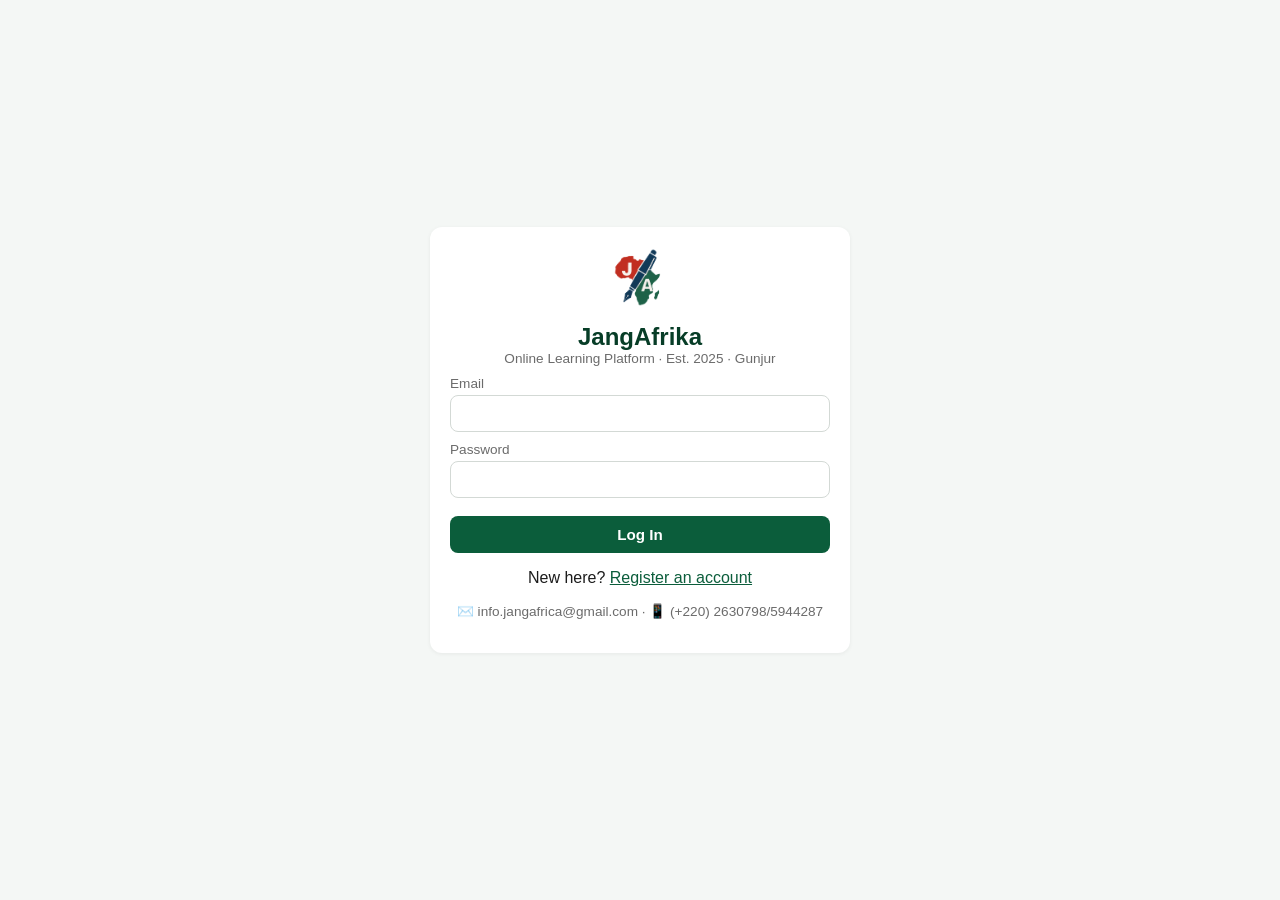
<file: index.html>
<!DOCTYPE html>
<html lang="en">
<head>
<meta charset="UTF-8">
<title>JangAfrika — Login</title>
<meta name="viewport" content="width=device-width, initial-scale=1">
<link rel="stylesheet" href="style.css">
</head>
<body>
<div class="auth-wrap">
  <div class="card auth-card">
    <div class="logo-row">
      <img src="logo.png" alt="JangAfrika logo" onerror="this.style.display='none'">
      <h2 style="margin:8px 0 0;">JangAfrika</h2>
      <div class="muted">Online Learning Platform · Est. 2025 · Gunjur</div>
    </div>

    <form id="loginForm">
      <label>Email</label>
      <input type="email" id="email" required>
      <label>Password</label>
      <input type="password" id="password" required>
      <button type="submit" style="width:100%;margin-top:18px;">Log In</button>
    </form>
    <p id="msg" class="muted"></p>
    <p style="text-align:center;margin-top:16px;">
      New here? <a href="register.html">Register an account</a>
    </p>
    <p class="muted" style="text-align:center;">
      ✉️ info.jangafrica@gmail.com · 📱 (+220) 2630798/5944287
    </p>
  </div>
</div>

<script src="config.js"></script>
<script>
guardSubmit(document.getElementById('loginForm'), async function () {
  const msg = document.getElementById('msg');
  msg.textContent = 'Logging in...';
  try {
    const data = await api('login', {
      email: document.getElementById('email').value.trim(),
      password: document.getElementById('password').value
    });
    setSession(data.token, data.user);
    const role = data.user.Role;
    const dest = { Admin: 'admin.html', Staff: 'staff.html', Student: 'student.html', Parent: 'parent.html' }[role] || 'index.html';
    window.location.href = dest;
  } catch (err) {
    msg.textContent = err.message;
    msg.style.color = '#b3261e';
  }
});
// If already logged in, skip straight to dashboard
(function () {
  const u = getUser();
  if (u && getToken()) {
    const dest = { Admin: 'admin.html', Staff: 'staff.html', Student: 'student.html', Parent: 'parent.html' }[u.Role];
    if (dest) window.location.href = dest;
  }
})();
</script>
</body>
</html>
</file>
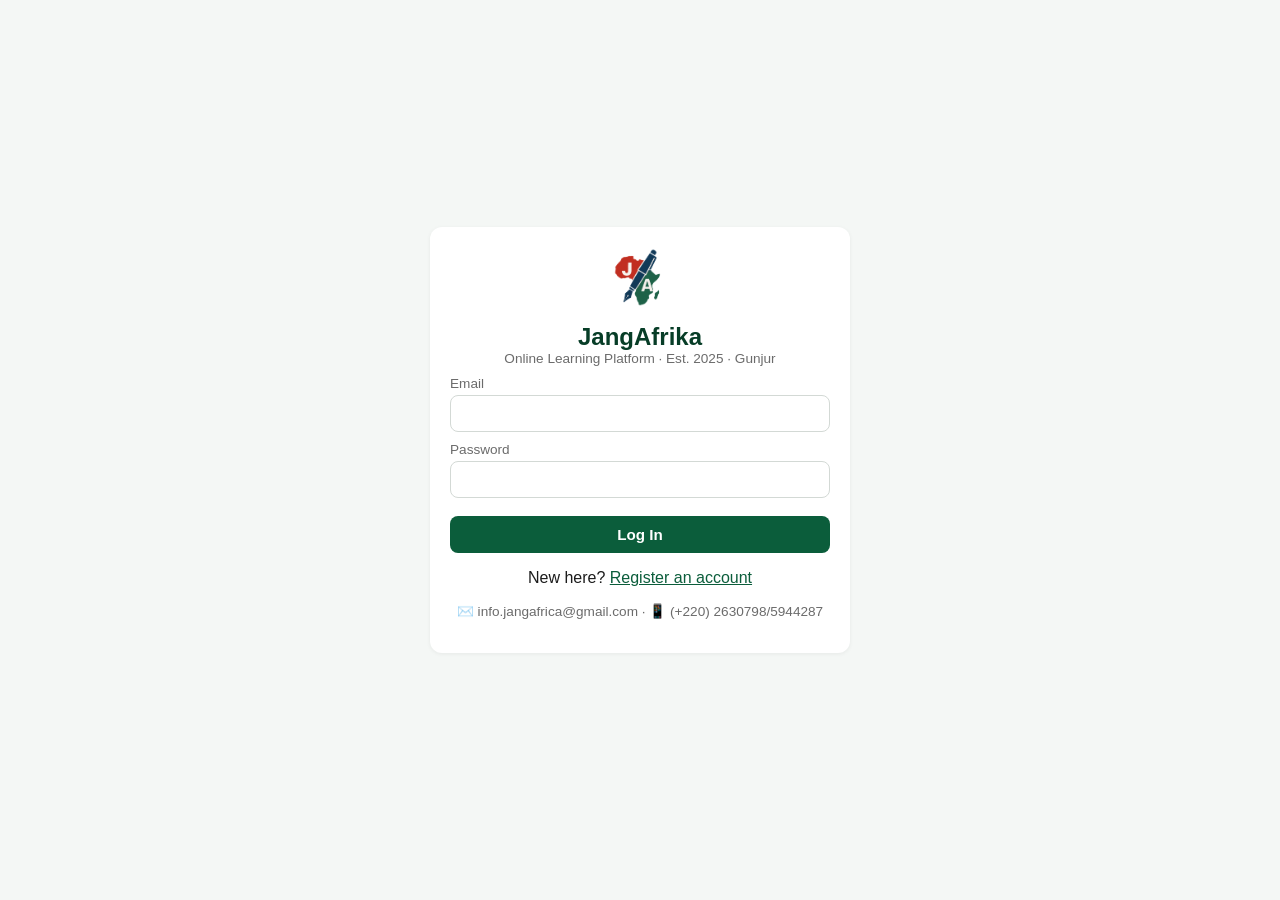
<file: admin.html>
<!DOCTYPE html>
<html lang="en">
<head>
<meta charset="UTF-8">
<title>Admin Dashboard — JangAfrika</title>
<meta name="viewport" content="width=device-width, initial-scale=1">
<link rel="stylesheet" href="style.css">
</head>
<body>
<header class="topbar">
  <button class="hamburger-btn no-print" id="hamburgerBtn" aria-label="Open menu">☰</button>
  <div class="brand">
    <img src="logo.png" onerror="this.style.display='none'">
    <div><h1>JangAfrika</h1><small>Admin Dashboard</small></div>
  </div>
  <nav>
    <span style="margin-right:16px;text-align:right;display:inline-block;">
      <strong id="whoamiName">—</strong><br><small id="whoamiRole" style="opacity:.85;">—</small>
    </span>
    <a href="profile.html">My Profile</a>
    <a href="#" onclick="logout()">Log out</a>
  </nav>
</header>

<div class="container">
  <div class="sidebar-backdrop" id="sidebarBackdrop"></div>
  <div class="dash-layout">
  <div class="tabs no-print">
    <button data-tab="approvals" class="active">Approvals</button>
    <button data-tab="users">Users</button>
    <button data-tab="subjects">Subjects &amp; Teachers</button>
    <button data-tab="marks">Assessment Marks</button>
    <button data-tab="payments">Payments</button>
    <button data-tab="attendance">Attendance</button>
    <button data-tab="templates">Templates</button>
    <button data-tab="pastquestions">Topic Tests</button>
    <button data-tab="curriculum">Curriculum &amp; QA</button>
    <button data-tab="settings">Settings</button>
  </div>

  <div class="dash-content">

  <!-- APPROVALS -->
  <div id="tab-approvals" class="tabpane">
    <div class="card">
      <h2>Pending registrations</h2>
      <table>
        <thead><tr><th>Name</th><th>Requested role</th><th>Email</th><th>Submitted</th><th>Actions</th></tr></thead>
        <tbody id="pendingBody"><tr><td colspan="5" class="muted">Loading…</td></tr></tbody>
      </table>
    </div>
  </div>

  <!-- USERS -->
  <div id="tab-users" class="tabpane hidden">
    <div class="card">
      <h2>All users</h2>
      <table>
        <thead><tr><th>Name</th><th>Role</th><th>Email</th><th>Status</th><th>Payment</th><th>Actions</th></tr></thead>
        <tbody id="usersBody"><tr><td colspan="6" class="muted">Loading…</td></tr></tbody>
      </table>
    </div>
  </div>

  <!-- SUBJECTS -->
  <div id="tab-subjects" class="tabpane hidden">
    <div class="card">
      <h2>Add subject</h2>
      <form id="subjectForm" class="grid cols-2">
        <div><label>Subject name</label><input type="text" id="subjName" required></div>
        <div style="align-self:end;"><button type="submit">Add subject</button></div>
      </form>
    </div>
    <div class="card">
      <h2>Subjects</h2>
      <table>
        <thead><tr><th>Subject</th><th>Teachers</th><th>Status</th><th>Actions</th></tr></thead>
        <tbody id="subjectsBody"><tr><td colspan="4" class="muted">Loading…</td></tr></tbody>
      </table>
    </div>
    <div class="card">
      <h2>Add topic to a subject</h2>
      <form id="topicForm" class="grid cols-3">
        <div><label>Subject</label><select id="topicSubject"></select></div>
        <div><label>Topic name</label><input type="text" id="topicName" required></div>
        <div style="align-self:end;"><button type="submit">Add topic</button></div>
      </form>
    </div>
  </div>

  <!-- MARKS -->
  <div id="tab-marks" class="tabpane hidden">
    <div class="card">
      <h2>Upload assessment marks</h2>
      <p class="muted">Assignments average is calculated automatically from graded submissions for the subject &amp; term. Enter Test and Exam as percentages (0–100) — overall score is the average of the three.</p>
      <form id="marksForm" class="grid cols-3">
        <div><label>Student</label><select id="markStudent"></select></div>
        <div><label>Subject</label><select id="markSubject"></select></div>
        <div><label>Term</label><input type="text" id="markTerm" placeholder="Term 1" required></div>
        <div><label>Test (%)</label><input type="number" id="markTest" min="0" max="100"></div>
        <div><label>Exam (%)</label><input type="number" id="markExam" min="0" max="100"></div>
        <div style="align-self:end;"><button type="submit">Upload marks</button></div>
      </form>
    </div>
    <div class="card">
      <h2>Uploaded marks</h2>
      <table>
        <thead><tr><th>Student</th><th>Subject</th><th>Term</th><th>Assignments</th><th>Test</th><th>Exam</th><th>Score</th><th>Grade</th></tr></thead>
        <tbody id="marksBody"><tr><td colspan="8" class="muted">Loading…</td></tr></tbody>
      </table>
    </div>
  </div>

  <!-- PAYMENTS -->
  <div id="tab-payments" class="tabpane hidden">
    <div class="card">
      <h2>Record a payment</h2>
      <form id="paymentForm" class="grid cols-3">
        <div><label>Student</label><select id="paySt"></select></div>
        <div><label>Amount (GMD)</label><input type="number" id="payAmount" required></div>
        <div><label>Term</label><input type="text" id="payTerm"></div>
        <div><label>Method</label><input type="text" id="payMethod" placeholder="Cash / Bank / Mobile Money"></div>
        <div><label>Reference</label><input type="text" id="payRef"></div>
        <div style="align-self:end;"><button type="submit">Record payment</button></div>
      </form>
    </div>
    <div class="card">
      <h2>Payment history</h2>
      <table>
        <thead><tr><th>Student</th><th>Amount</th><th>Term</th><th>Date</th><th>Status</th><th>Tier after this payment</th><th>Actions</th></tr></thead>
        <tbody id="paymentsBody"><tr><td colspan="7" class="muted">Loading…</td></tr></tbody>
      </table>
    </div>
  </div>

  <!-- ATTENDANCE -->
  <div id="tab-attendance" class="tabpane hidden">
    <div class="card">
      <h2>Attendance records</h2>
      <div class="grid cols-2">
        <div><label>Filter by subject</label><select id="attFilterSubject"><option value="">All subjects</option></select></div>
        <div><label>Filter by student</label><select id="attFilterStudent"><option value="">All students</option></select></div>
      </div>
      <table>
        <thead><tr><th>Date</th><th>Student</th><th>Subject</th><th>Status</th><th>Comment / reason</th><th>Marked by</th></tr></thead>
        <tbody id="attendanceBody"><tr><td colspan="6" class="muted">Loading…</td></tr></tbody>
      </table>
    </div>
  </div>

  <!-- TEMPLATES -->
  <div id="tab-templates" class="tabpane hidden">
    <div class="card">
      <h2>Create a subject-specific template</h2>
      <p class="muted">Upload a CSV or Word (.doc/.docx) file — teachers will see and download it from their dashboard for that subject.</p>
      <form id="templateForm" class="grid cols-2">
        <div><label>Type</label>
          <select id="tplType"><option value="Syllabus">Syllabus</option><option value="LessonPlan">Lesson Report</option></select>
        </div>
        <div><label>Subject</label><select id="tplSubject"></select></div>
        <div><label>Title</label><input type="text" id="tplTitle" required></div>
        <div><label>File (.csv, .doc, .docx)</label><input type="file" id="tplFile" accept=".csv,.doc,.docx" required></div>
        <div><button type="submit">Create template</button></div>
      </form>
    </div>
    <div class="card">
      <h2>Existing templates</h2>
      <table>
        <thead><tr><th>Type</th><th>Subject</th><th>Title</th><th>File</th><th>Uploaded</th><th></th></tr></thead>
        <tbody id="templatesBody"><tr><td colspan="6" class="muted">Loading…</td></tr></tbody>
      </table>
    </div>
    <div class="card">
      <h2>Generic starter templates</h2>
      <p class="muted">Blank fill-in-the-blank starting points, editable in Excel/Word, in case you'd rather build a subject template quickly from these.</p>
      <a class="btn secondary" href="syllabus-template.html" target="_blank">Open Syllabus starter</a>
      <a class="btn secondary" href="lesson-plan-template.html" target="_blank">Open Lesson Report starter</a>
    </div>
  </div>

  <!-- PAST QUESTIONS -->
  <div id="tab-pastquestions" class="tabpane hidden">
    <div class="card">
      <h2>Topic tests</h2>
      <p class="muted">Teachers submit topic tests from their own dashboard (Curriculum &amp; QA → "Submit topic test" on any topic). This tab is for oversight — view what's been submitted and how students are doing, not for uploading.</p>
      <table>
        <thead><tr><th>Subject</th><th>Topic</th><th>Type</th><th>Title</th><th>Parse notes</th><th></th></tr></thead>
        <tbody id="pastPapersBody"><tr><td colspan="6" class="muted">Loading…</td></tr></tbody>
      </table>
    </div>
    <div class="card">
      <h2>Student performance on assigned topic tests</h2>
      <p class="muted">Every topic test a teacher has assigned to a student, with their latest score and a plain recommendation.</p>
      <label>Filter by subject</label><select id="ppOverviewSubject"><option value="">All subjects</option></select>
      <table>
        <thead><tr><th>Student</th><th>Class teacher</th><th>Subject</th><th>Test</th><th>Assigned</th><th>Score</th><th>Recommendation</th></tr></thead>
        <tbody id="ppOverviewBody"><tr><td colspan="7" class="muted">Loading…</td></tr></tbody>
      </table>
    </div>
  </div>

  <!-- CURRICULUM & QUALITY ASSURANCE -->
  <div id="tab-curriculum" class="tabpane hidden">
    <div class="card">
      <h2>Curriculum progress overview</h2>
      <label>Filter by subject</label><select id="curFilterSubject"><option value="">All subjects</option></select>
      <table>
        <thead><tr><th>Subject</th><th>Topic</th><th>Status</th><th>Started by</th><th>Date started</th><th>Sub-topics</th><th>Date completed</th></tr></thead>
        <tbody id="curOverviewBody"><tr><td colspan="7" class="muted">Loading…</td></tr></tbody>
      </table>
    </div>
    <div class="card">
      <h2>Lesson plan review queue</h2>
      <label>Filter</label>
      <select id="lpReviewFilter">
        <option value="Pending">Pending</option>
        <option value="Approved">Approved</option>
        <option value="Rejected">Rejected</option>
        <option value="">All</option>
      </select>
      <table>
        <thead><tr><th>Title</th><th>Subject</th><th>Sub-topic</th><th>Teacher</th><th>Submitted</th><th>File</th><th>Status</th><th>Actions</th></tr></thead>
        <tbody id="lpReviewBody"><tr><td colspan="8" class="muted">Loading…</td></tr></tbody>
      </table>
    </div>
    <div class="card">
      <h2>Lesson report review queue</h2>
      <p class="muted">A sub-topic can't be marked Complete without an approved-or-pending report here — this is the one that actually enforces the Curriculum &amp; QA requirement.</p>
      <label>Filter</label>
      <select id="lrReviewFilter">
        <option value="Pending">Pending</option>
        <option value="Approved">Approved</option>
        <option value="Rejected">Rejected</option>
        <option value="">All</option>
      </select>
      <table>
        <thead><tr><th>Title</th><th>Topic</th><th>Sub-topic</th><th>Teacher</th><th>Submitted</th><th>File</th><th>Status</th><th>Actions</th></tr></thead>
        <tbody id="lrReviewBody"><tr><td colspan="8" class="muted">Loading…</td></tr></tbody>
      </table>
    </div>
  </div>

  <!-- SETTINGS -->
  <div id="tab-settings" class="tabpane hidden">
    <div class="card">
      <h2>Tuition fee</h2>
      <p class="muted">Sets the term fee every student's payment percentage is measured against. Payment tiers:
        <strong>Unpaid</strong> (&lt;50%) — no registration, no marks.
        <strong>Partial</strong> (≥50%) — can register subjects/topics, marks still locked.
        <strong>Paid</strong> (100%) — full access.</p>
      <form id="feeForm" class="grid cols-2">
        <div><label>Tuition fee amount (GMD)</label><input type="number" id="feeAmount" min="0"></div>
        <div style="align-self:end;"><button type="submit">Save fee amount</button></div>
      </form>
    </div>
    <div class="card">
      <h2>AI Study Helper (Gemini API key)</h2>
      <p class="muted">Get a free key from <a href="https://aistudio.google.com/app/apikey" target="_blank">Google AI Studio</a>.</p>
      <form id="geminiForm" class="grid cols-2">
        <div><label>Gemini API key</label><input type="text" id="geminiKey"></div>
        <div style="align-self:end;"><button type="submit">Save key</button></div>
      </form>
    </div>
    <div class="card">
      <h2>Repair broken profile photo links</h2>
      <p class="muted">Accounts that uploaded a photo before a fix to how Drive links work may show a broken image icon instead of their photo. This rewrites those links to the working format — it does not require anyone to re-upload anything, and is safe to run any time.</p>
      <button id="repairPhotosBtn" class="secondary">Repair profile photo links</button>
    </div>
  </div>
  </div>
  </div>
</div>

<footer class="sitefooter">
  JangAfrika · Est. 2025, Gunjur · info.jangafrica@gmail.com · (+220) 2630798/5944287<br>
  Powered by JangAfrika
</footer>

<script src="config.js"></script>
<script src="admin.js"></script>
</body>
</html>
</file>
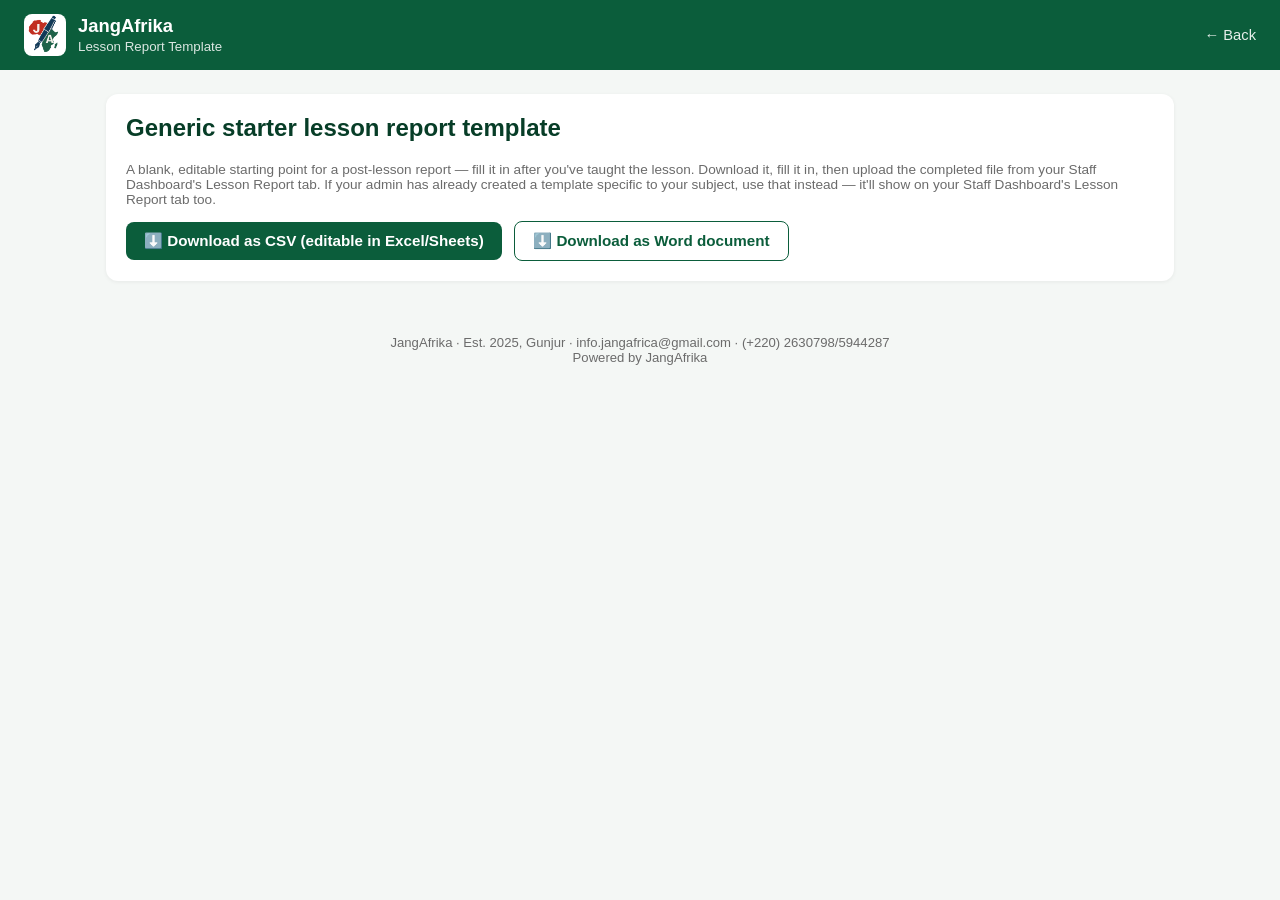
<file: lesson-plan-template.html>
<!DOCTYPE html>
<html lang="en">
<head>
<meta charset="UTF-8">
<title>Lesson Report Template — JangAfrika</title>
<meta name="viewport" content="width=device-width, initial-scale=1">
<link rel="stylesheet" href="style.css">
</head>
<body>
<header class="topbar">
  <div class="brand">
    <img src="logo.png" onerror="this.style.display='none'">
    <div><h1>JangAfrika</h1><small>Lesson Report Template</small></div>
  </div>
  <nav class="no-print"><a href="javascript:history.back()">← Back</a></nav>
</header>

<div class="container">
  <div class="card">
    <h2>Generic starter lesson report template</h2>
    <p class="muted">A blank, editable starting point for a post-lesson report — fill it in after you've taught the lesson. Download it, fill it in, then upload the completed file from your Staff Dashboard's Lesson Report tab. If your admin has already created a template specific to your subject, use that instead — it'll show on your Staff Dashboard's Lesson Report tab too.</p>
    <button id="downloadCsvBtn">⬇️ Download as CSV (editable in Excel/Sheets)</button>
    <button id="downloadDocBtn" class="secondary" style="margin-left:8px;">⬇️ Download as Word document</button>
  </div>
</div>

<footer class="sitefooter">
  JangAfrika · Est. 2025, Gunjur · info.jangafrica@gmail.com · (+220) 2630798/5944287<br>
  Powered by JangAfrika
</footer>

<script src="config.js"></script>
<script>
const fields = [
  ['Teacher', ''], ['Subject', ''], ['Topic', ''], ['Sub-topic', ''], ['Date taught', ''], ['Class / Level', ''],
  ['What was taught', ''], ['Resources used', ''],
  ['Feedback — how the lesson went', ''], ['Challenges encountered', ''],
  ['Student understanding / assessment observed', ''], ['Next steps / follow-up needed', '']
];

document.getElementById('downloadCsvBtn').addEventListener('click', function () {
  downloadCSV('JangAfrika_LessonPlan_Template.csv', [['Field', 'Your Content']].concat(fields));
});

document.getElementById('downloadDocBtn').addEventListener('click', function () {
  let rowsHtml = fields.map(function (f) {
    return '<tr><td style="border:1px solid #ccc;padding:6px;font-weight:bold;width:220px;">' + f[0] + '</td>' +
      '<td style="border:1px solid #ccc;padding:6px;">&nbsp;</td></tr>';
  }).join('');
  const html = '<h2>JangAfrika — Lesson Report Template</h2>' +
    '<table style="border-collapse:collapse;width:100%;">' + rowsHtml + '</table>';
  downloadWordDoc('JangAfrika_LessonReport_Template.doc', 'JangAfrika Lesson Report Template', html);
});
</script>
</body>
</html>
</file>
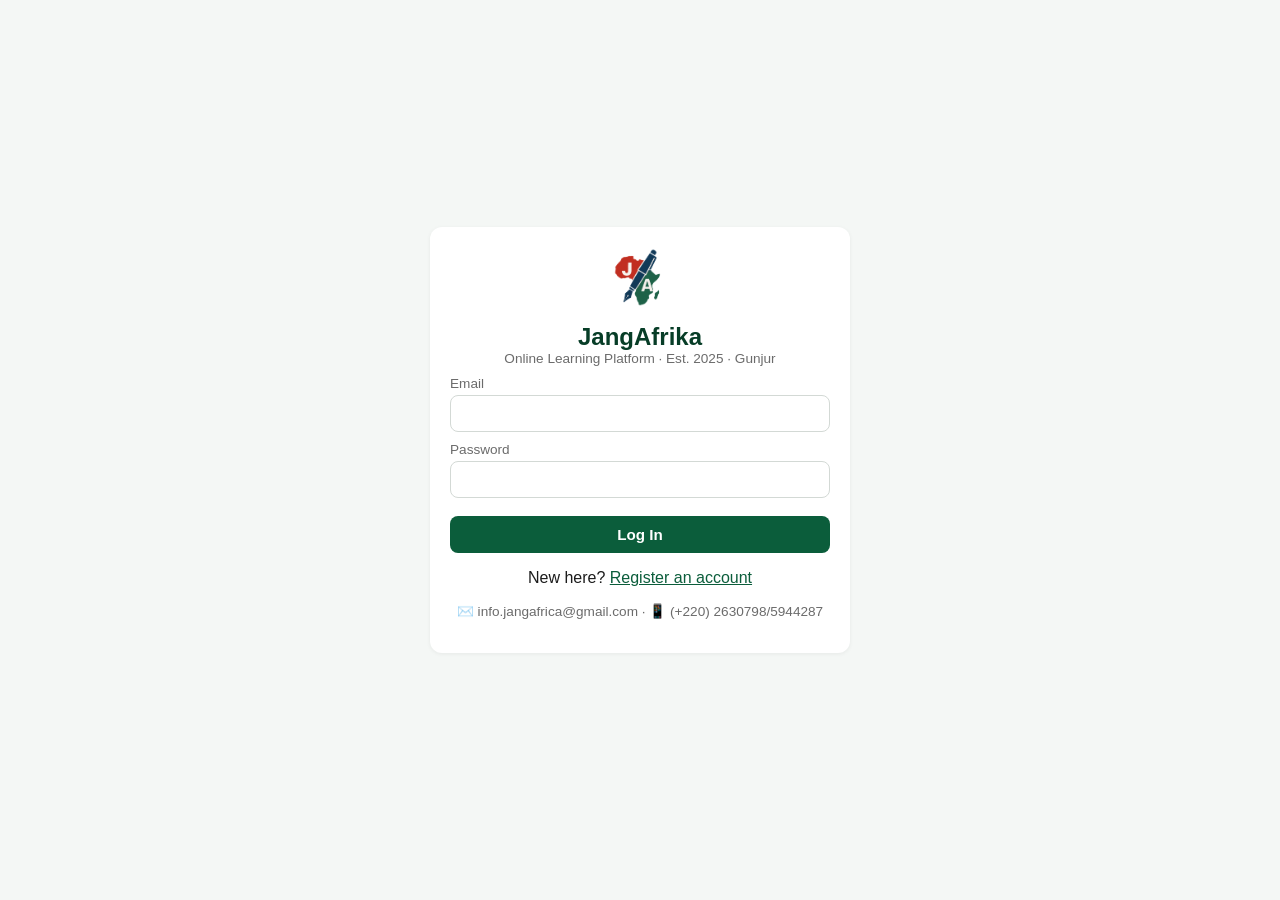
<file: parent.html>
<!DOCTYPE html>
<html lang="en">
<head>
<meta charset="UTF-8">
<title>Parent Dashboard — JangAfrika</title>
<meta name="viewport" content="width=device-width, initial-scale=1">
<link rel="stylesheet" href="style.css">
</head>
<body>
<header class="topbar">
  <div class="brand">
    <img src="logo.png" onerror="this.style.display='none'">
    <div><h1>JangAfrika</h1><small>Parent Dashboard</small></div>
  </div>
  <nav>
    <span style="margin-right:16px;text-align:right;display:inline-block;">
      <strong id="whoamiName">—</strong><br><small id="whoamiRole" style="opacity:.85;">—</small>
    </span>
    <a href="profile.html">My Profile</a>
    <a href="#" onclick="logout()">Log out</a>
  </nav>
</header>

<div class="container">
  <div class="card">
    <h2>Your child</h2>
    <label>Select child</label>
    <select id="childSelect"></select>
  </div>

  <div id="childData" class="hidden">
    <div class="card" style="display:flex;gap:20px;align-items:center;flex-wrap:wrap;">
      <img id="childPhoto" class="profile-photo" src="">
      <div>
        <h2 id="childName" style="margin:0;">—</h2>
        <div class="muted">ID: <span id="childId"></span></div>
        <span class="badge" id="childPayBadge"></span>
        <div id="childBalanceInfo" class="muted" style="margin-top:6px;"></div>
      </div>
      <button class="accent no-print" onclick="window.print()" style="margin-left:auto;">🖨️ Print report</button>
    </div>

    <div class="card">
      <h3>Assessment marks</h3>
      <table>
        <thead><tr><th>Subject</th><th>Term</th><th>Assignments</th><th>Test</th><th>Exam</th><th>Score</th><th>Grade</th></tr></thead>
        <tbody id="marksBody"></tbody>
      </table>
    </div>

    <div class="card">
      <h3>Topic mastery results</h3>
      <table>
        <thead><tr><th>Score</th><th>%</th><th>Result</th><th>Recommendation</th><th>Date</th></tr></thead>
        <tbody id="taskResultsBody"></tbody>
      </table>
    </div>

    <div class="card">
      <h3>Registered subjects</h3>
      <table>
        <thead><tr><th>Subject</th><th>Registered</th><th>Status</th></tr></thead>
        <tbody id="subjectsBody"></tbody>
      </table>
    </div>

    <div class="card">
      <h3>Registered topics</h3>
      <table>
        <thead><tr><th>Subject</th><th>Topic</th><th>Registered</th><th>Status</th></tr></thead>
        <tbody id="topicsBody"></tbody>
      </table>
    </div>

    <div class="card">
      <h3>Attendance</h3>
      <table>
        <thead><tr><th>Date</th><th>Subject</th><th>Status</th><th>Comment / reason</th></tr></thead>
        <tbody id="attendanceBody"></tbody>
      </table>
    </div>

    <div class="card">
      <h3>Payment history</h3>
      <table>
        <thead><tr><th>Amount</th><th>Term</th><th>Date</th><th>Status</th></tr></thead>
        <tbody id="paymentsBody"></tbody>
      </table>
    </div>
  </div>
</div>

<footer class="sitefooter">
  JangAfrika · Est. 2025, Gunjur · info.jangafrica@gmail.com · (+220) 2630798/5944287<br>
  Powered by JangAfrika
</footer>

<script src="config.js"></script>
<script src="parent.js"></script>
</body>
</html>
</file>
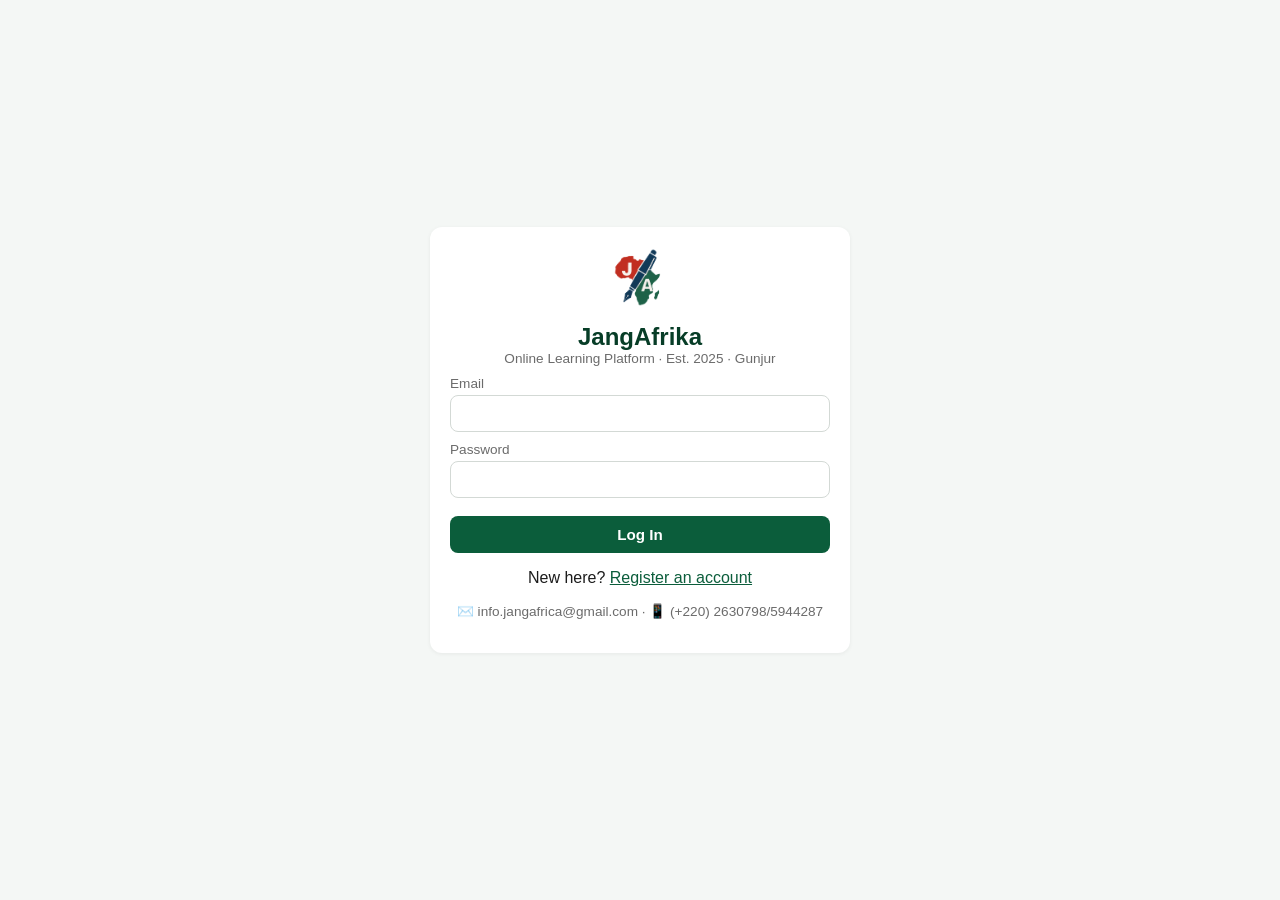
<file: past-questions.html>
<!DOCTYPE html>
<html lang="en">
<head>
<meta charset="UTF-8">
<title>Past Questions — JangAfrika</title>
<meta name="viewport" content="width=device-width, initial-scale=1">
<link rel="stylesheet" href="style.css">
</head>
<body>
<header class="topbar">
  <div class="brand">
    <img src="logo.png" onerror="this.style.display='none'">
    <div><h1>JangAfrika</h1><small>Past Questions</small></div>
  </div>
  <nav>
    <span style="margin-right:16px;text-align:right;display:inline-block;">
      <strong id="whoamiName">—</strong><br><small id="whoamiRole" style="opacity:.85;">—</small>
    </span>
    <a href="#" id="backLink">← Back to dashboard</a>
    <a href="#" onclick="logout()">Log out</a>
  </nav>
</header>

<div class="container">
  <!-- STEP 1: subjects -->
  <div class="card" id="stepSubjects">
    <h2>1. Choose a subject</h2>
    <div id="subjectButtons" class="grid cols-3"></div>
  </div>

  <!-- STEP 2: years -->
  <div class="card hidden" id="stepYears">
    <h2>2. Choose a year — <span id="chosenSubjectName"></span></h2>
    <div id="yearButtons" class="grid cols-3"></div>
    <button class="secondary" id="backToSubjects" style="margin-top:12px;">← Back to subjects</button>
  </div>

  <!-- STEP 3: objective / theory -->
  <div class="card hidden" id="stepPapers">
    <h2>3. <span id="chosenYearLabel"></span></h2>
    <div id="papersList" class="grid cols-2"></div>
    <button class="secondary" id="backToYears" style="margin-top:12px;">← Back to years</button>
  </div>

  <!-- STEP 4a: objective quiz -->
  <div class="card hidden" id="stepObjective">
    <h2 id="objectiveTitle"></h2>
    <div id="attemptSummary" class="muted" style="margin-bottom:10px;"></div>
    <div id="objectiveQuestions"></div>
    <button id="submitObjectiveBtn">Submit answers</button>
    <button class="secondary" id="downloadObjectiveBtn" style="margin-left:8px;">⬇️ Download paper as PDF</button>
    <button class="secondary" id="backToPapersFromObjective" style="margin-left:8px;">← Back</button>
  </div>

  <!-- STEP 4b: theory (PDF only) -->
  <div class="card hidden" id="stepTheory">
    <h2 id="theoryTitle"></h2>
    <p class="muted">This is a Theory paper — download the question paper as a watermarked PDF.</p>
    <button id="downloadTheoryBtn">⬇️ Download PDF</button>
    <button class="secondary" id="backToPapersFromTheory" style="margin-left:8px;">← Back</button>
  </div>
</div>

<footer class="sitefooter">
  JangAfrika · Est. 2025, Gunjur · info.jangafrica@gmail.com · (+220) 2630798/5944287<br>
  Powered by JangAfrika
</footer>

<script src="config.js"></script>
<script src="past-questions.js"></script>
</body>
</html>
</file>
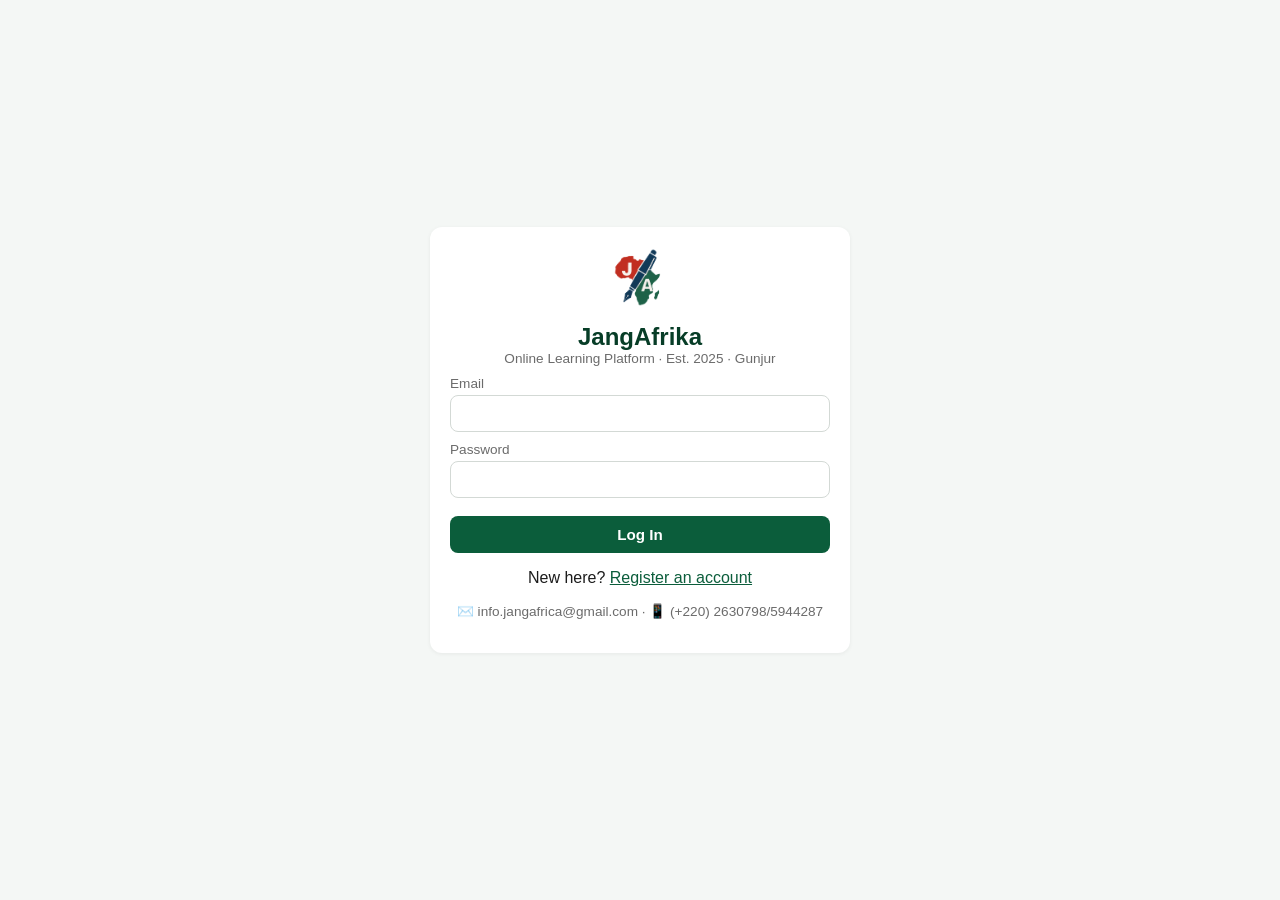
<file: profile.html>
<!DOCTYPE html>
<html lang="en">
<head>
<meta charset="UTF-8">
<title>My Profile — JangAfrika</title>
<meta name="viewport" content="width=device-width, initial-scale=1">
<link rel="stylesheet" href="style.css">
</head>
<body>
<header class="topbar">
  <div class="brand">
    <img src="logo.png" onerror="this.style.display='none'">
    <div><h1>JangAfrika</h1><small>My Profile</small></div>
  </div>
  <nav class="no-print">
    <a href="#" id="backLink">← Back to dashboard</a>
    <a href="#" onclick="logout()">Log out</a>
  </nav>
</header>

<div class="container">
  <div class="card">
    <div style="display:flex;gap:24px;flex-wrap:wrap;align-items:center;">
      <div style="text-align:center;">
        <img id="photo" class="profile-photo" src="" alt="Profile photo">
        <div class="no-print" style="margin-top:8px;">
          <input type="file" id="photoInput" accept="image/*" style="display:none;">
          <button class="secondary" type="button" onclick="document.getElementById('photoInput').click()">Change Photo</button>
        </div>
      </div>
      <div style="flex:1;min-width:220px;">
        <h2 id="pName" style="margin:0;">—</h2>
        <div class="muted" id="pRole">—</div>
        <div class="muted">ID: <span id="pId">—</span></div>
        <div class="muted">Status: <span id="pStatus">—</span></div>
      </div>
      <div class="no-print">
        <button class="accent" onclick="window.print()">🖨️ Print Profile</button>
      </div>
    </div>
  </div>

  <div class="card">
    <h3>Details</h3>
    <form id="profileForm" class="grid cols-2">
      <div><label>Full name</label><input type="text" id="fFullName"></div>
      <div><label>Email (fixed)</label><input type="text" id="fEmail" disabled></div>
      <div><label>Phone</label><input type="tel" id="fPhone"></div>
      <div><label>Gender</label>
        <select id="fGender"><option value="">—</option><option>Male</option><option>Female</option></select>
      </div>
      <div><label>Date of birth</label><input type="date" id="fDOB"></div>
      <div><label>Address</label><input type="text" id="fAddress"></div>
      <div class="no-print"><button type="submit" style="margin-top:18px;">Save changes</button></div>
    </form>
  </div>

  <div class="card" id="paymentCard" style="display:none;">
    <h3>Payment status</h3>
    <p><span class="badge" id="payBadge">—</span></p>
  </div>

  <div class="card no-print">
    <h3>Change password</h3>
    <form id="passwordForm" class="grid cols-2">
      <div><label>Current password</label><input type="password" id="curPassword" required></div>
      <div></div>
      <div><label>New password</label><input type="password" id="newPassword" required minlength="6"></div>
      <div><label>Confirm new password</label><input type="password" id="confirmPassword" required minlength="6"></div>
      <div><button type="submit">Change password</button></div>
    </form>
    <p id="pwMsg" class="muted"></p>
  </div>
</div>

<footer class="sitefooter no-print">
  JangAfrika · Est. 2025, Gunjur · info.jangafrica@gmail.com · (+220) 2630798/5944287<br>
  Powered by JangAfrika
</footer>

<script src="config.js"></script>
<script>
const me = requirePage();
const dashByRole = { Admin: 'admin.html', Staff: 'staff.html', Student: 'student.html', Parent: 'parent.html' };
document.getElementById('backLink').href = dashByRole[me.Role] || 'index.html';

async function load() {
  const target = new URLSearchParams(location.search).get('userId') || me.UserID;
  const p = await api('getProfile', { userId: target });
  document.getElementById('photo').src = p.PhotoURL || 'https://placehold.co/110x110?text=Photo';
  document.getElementById('pName').textContent = p.FullName;
  document.getElementById('pRole').textContent = p.Role;
  document.getElementById('pId').textContent = p.UserID;
  document.getElementById('pStatus').textContent = p.Status;
  document.getElementById('fFullName').value = p.FullName || '';
  document.getElementById('fEmail').value = p.Email || '';
  document.getElementById('fPhone').value = p.Phone || '';
  document.getElementById('fGender').value = p.Gender || '';
  document.getElementById('fDOB').value = p.DOB ? String(p.DOB).slice(0, 10) : '';
  document.getElementById('fAddress').value = p.Address || '';

  if (p.Role === 'Student') {
    document.getElementById('paymentCard').style.display = 'block';
    const badge = document.getElementById('payBadge');
    const tierInfo = paymentTierBadge(p.PaymentStatus);
    badge.textContent = tierInfo.label;
    badge.className = 'badge ' + tierInfo.className;
  }
}
load();

document.getElementById('photoInput').addEventListener('change', async function () {
  const file = this.files[0];
  if (!file) return;
  this.disabled = true;
  try {
    const b64 = await fileToBase64(file);
    const p = await api('uploadProfilePhoto', { photoBase64: b64 });
    document.getElementById('photo').src = p.PhotoURL;
    toast('Photo updated');
  } catch (err) { toast(err.message, true); }
  finally { this.disabled = false; }
});

guardSubmit(document.getElementById('profileForm'), async function () {
  await api('updateProfile', {
    FullName: document.getElementById('fFullName').value,
    Phone: document.getElementById('fPhone').value,
    Gender: document.getElementById('fGender').value,
    DOB: document.getElementById('fDOB').value,
    Address: document.getElementById('fAddress').value
  });
  toast('Profile saved');
  await load();
});

guardSubmit(document.getElementById('passwordForm'), async function () {
  const msg = document.getElementById('pwMsg');
  msg.style.color = '';
  const newPw = document.getElementById('newPassword').value;
  const confirmPw = document.getElementById('confirmPassword').value;
  if (newPw !== confirmPw) {
    msg.style.color = '#b3261e';
    msg.textContent = 'New password and confirmation do not match.';
    return;
  }
  try {
    await api('changePassword', {
      currentPassword: document.getElementById('curPassword').value,
      newPassword: newPw
    });
    msg.style.color = '#0b5d3b';
    msg.textContent = 'Password changed successfully.';
    document.getElementById('passwordForm').reset();
    toast('Password changed');
  } catch (err) {
    msg.style.color = '#b3261e';
    msg.textContent = err.message;
  }
});
</script>
</body>
</html>
</file>
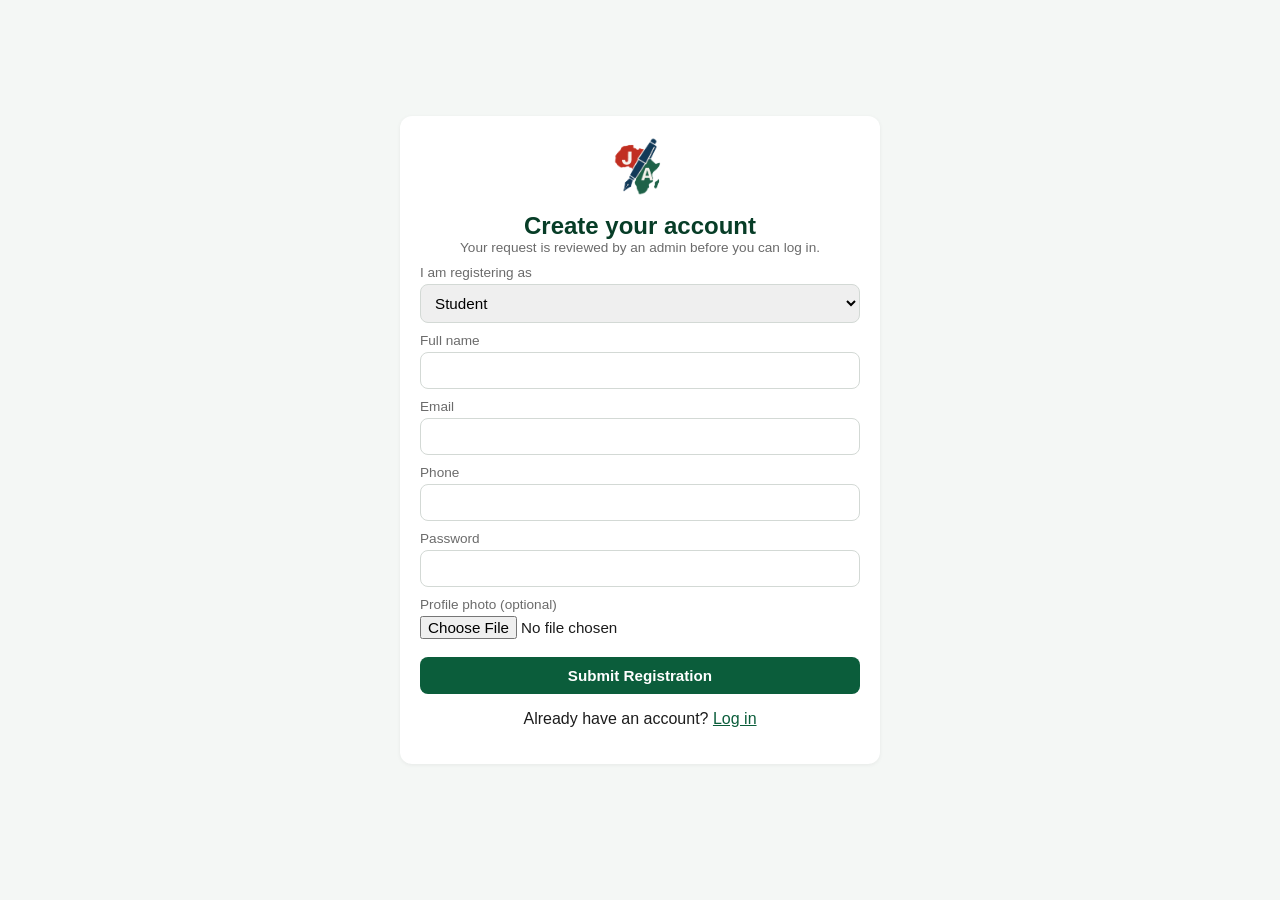
<file: register.html>
<!DOCTYPE html>
<html lang="en">
<head>
<meta charset="UTF-8">
<title>Registeration</title>
<meta name="viewport" content="width=device-width, initial-scale=1">
<link rel="stylesheet" href="style.css">
</head>
<body>
<div class="auth-wrap">
  <div class="card auth-card" style="max-width:480px;">
    <div class="logo-row">
      <img src="logo.png" alt="JangAfrika logo" onerror="this.style.display='none'">
      <h2 style="margin:8px 0 0;">Create your account</h2>
      <div class="muted">Your request is reviewed by an admin before you can log in.</div>
    </div>

    <form id="regForm">
      <label>I am registering as</label>
      <select id="role" required>
        <option value="Student">Student</option>
        <option value="Staff">Staff (Teacher)</option>
        <option value="Parent">Parent</option>
      </select>

      <label>Full name</label>
      <input type="text" id="fullName" required>

      <label>Email</label>
      <input type="email" id="email" required>

      <label>Phone</label>
      <input type="tel" id="phone">

      <label>Password</label>
      <input type="password" id="password" required minlength="6">

      <div id="parentOnly" class="hidden">
        <label>Your child's/children's registered email(s) — comma separated</label>
        <input type="text" id="linkedStudentEmails" placeholder="child1@email.com, child2@email.com">
        <p class="muted">Only students who are already registered can be linked. If your child isn't registered yet, ask them to register first.</p>
      </div>

      <label>Profile photo (optional)</label>
      <input type="file" id="photo" accept="image/*">

      <button type="submit" style="width:100%;margin-top:18px;">Submit Registration</button>
    </form>
    <p id="msg" class="muted"></p>
    <p style="text-align:center;margin-top:16px;">
      Already have an account? <a href="index.html">Log in</a>
    </p>
  </div>
</div>

<script src="config.js"></script>
<script>
document.getElementById('role').addEventListener('change', function () {
  document.getElementById('parentOnly').classList.toggle('hidden', this.value !== 'Parent');
});

document.getElementById('regForm').addEventListener('submit', async function (e) {
  e.preventDefault();
  const btn = document.querySelector('#regForm button[type=submit]');
  if (btn.disabled) return; // prevents double-submit from a fast double-click
  btn.disabled = true; const originalText = btn.textContent; btn.textContent = 'Submitting…';
  const msg = document.getElementById('msg');
  msg.style.color = '';
  msg.textContent = 'Submitting...';
  try {
    const photoFile = document.getElementById('photo').files[0];
    const photoBase64 = photoFile ? await fileToBase64(photoFile) : '';

    await api('register', {
      requestedRole: document.getElementById('role').value,
      fullName: document.getElementById('fullName').value.trim(),
      email: document.getElementById('email').value.trim(),
      phone: document.getElementById('phone').value.trim(),
      password: document.getElementById('password').value,
      linkedStudentEmails: document.getElementById('linkedStudentEmails').value.trim(),
      photoBase64: photoBase64
    });
    msg.style.color = '#0b5d3b';
    msg.textContent = 'Submitted! An admin will review your request. You will be able to log in once approved.';
    document.getElementById('regForm').reset();
  } catch (err) {
    msg.style.color = '#b3261e';
    msg.textContent = err.message;
  } finally {
    btn.disabled = false; btn.textContent = originalText;
  }
});
</script>
</body>
</html>
</file>
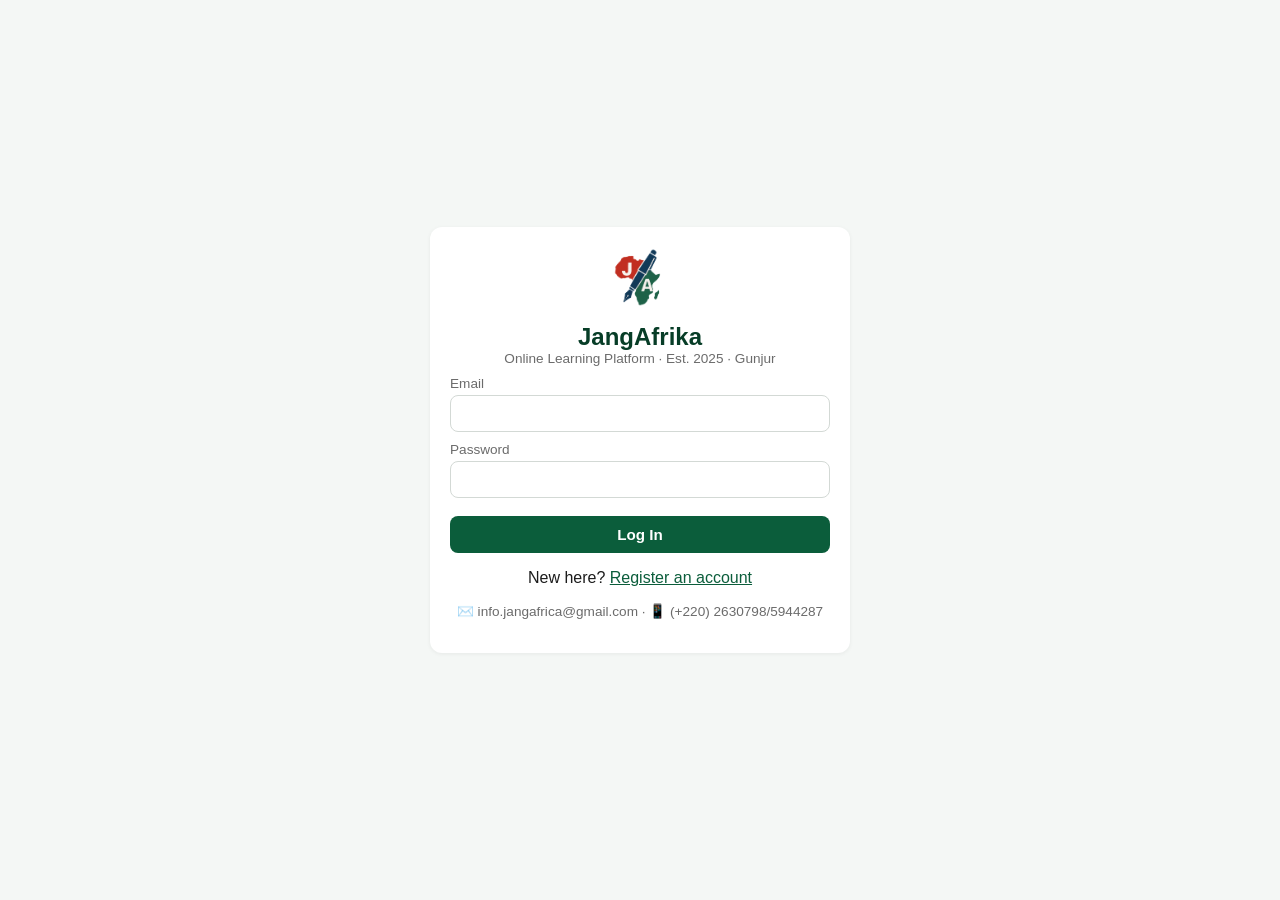
<file: staff.html>
<!DOCTYPE html>
<html lang="en">
<head>
<meta charset="UTF-8">
<title>Staff Dashboard — JangAfrika</title>
<meta name="viewport" content="width=device-width, initial-scale=1">
<link rel="stylesheet" href="style.css">
</head>
<body>
<header class="topbar">
  <button class="hamburger-btn no-print" id="hamburgerBtn" aria-label="Open menu">☰</button>
  <div class="brand">
    <img src="logo.png" onerror="this.style.display='none'">
    <div><h1>JangAfrika</h1><small>Staff Dashboard</small></div>
  </div>
  <nav>
    <span id="whoamiName" style="display:none;"></span>
    <span id="whoamiRole" style="display:none;"></span>
  </nav>
</header>

<div class="container">
  <div class="sidebar-backdrop" id="sidebarBackdrop"></div>
  <div class="dash-layout">
  <div class="tabs no-print">
    <div class="sidebar-profile">
      <img id="sidebarPhoto" src="https://placehold.co/64x64?text=%20" alt="">
      <div class="sidebar-profile-name" id="sidebarName">—</div>
      <div class="sidebar-profile-role" id="sidebarRole">Staff</div>
    </div>
    <button data-tab="attendance" class="active">📋 Attendance</button>
    <button data-tab="materials">📚 Materials</button>
    <button data-tab="assignments">📝 Assignments</button>
    <button data-tab="grading">✅ Grade Submissions</button>
    <button data-tab="assessment">🧪 Topic Assessment</button>
    <button data-tab="lessonplans">📄 Lesson Plan</button>
    <button data-tab="syllabus">🗂️ Syllabus</button>
    <button data-tab="curriculum">🎯 Curriculum &amp; QA</button>
    <a href="profile.html" style="display:flex;align-items:center;gap:8px;margin-top:10px;color:var(--brand);text-decoration:none;font-size:.9rem;">👤 My Profile</a>
    <a href="#" class="sidebar-logout" onclick="logout()">↩ Log out</a>
  </div>

  <div class="dash-content">

  <div class="dash-header">
    <div>
      <h2>Your Teaching Space</h2>
      <p class="dash-subtitle" id="dashGreeting">Welcome back!</p>
    </div>
    <div class="dash-header-actions no-print">
      <div class="dash-search"><input id="dashSearch" placeholder="🔍 Search this page…"></div>
      <button class="dash-bell" id="dashBellBtn">🔔<span class="dash-bell-badge hidden" id="dashBellBadge">0</span></button>
    </div>
  </div>
  <div class="card hidden" id="dashNotifPanel"></div>

  <!-- ATTENDANCE -->
  <div id="tab-attendance" class="tabpane">
    <div class="card">
      <h2>Mark attendance</h2>
      <button id="markAttendanceBtn">📋 Mark Attendance</button>
      <div id="markAttendanceDetail" class="hidden" style="margin-top:14px;">
        <label>Subject</label><select id="attSubject"></select>
        <label>Date</label><input type="date" id="attDate">
        <table id="attTable">
          <thead><tr><th>Student</th><th>Status</th><th>Comment / reason (for absent or late)</th></tr></thead>
          <tbody></tbody>
        </table>
        <button id="attSubmit" style="margin-top:12px;">Save attendance</button>
        <button id="attCancel" class="secondary" style="margin-top:12px;margin-left:8px;">Cancel</button>
      </div>
    </div>
    <div class="card">
      <h2>Attendance history</h2>
      <label>Filter by subject</label><select id="attHistorySubject"></select>
      <table>
        <thead><tr><th>Date</th><th>Student</th><th>Subject</th><th>Status</th><th>Comment / reason</th></tr></thead>
        <tbody id="attHistoryBody"><tr><td colspan="5" class="muted">Loading…</td></tr></tbody>
      </table>
    </div>
  </div>

  <!-- MATERIALS -->
  <div id="tab-materials" class="tabpane hidden">
    <div class="card">
      <h2>Upload learning material</h2>
      <form id="materialForm" class="grid cols-2">
        <div><label>Subject</label><select id="matSubject"></select></div>
        <div><label>Topic (optional)</label><select id="matTopic"><option value="">—</option></select></div>
        <div><label>Title</label><input type="text" id="matTitle" required></div>
        <div><label>File</label><input type="file" id="matFile"></div>
        <div style="grid-column:1/-1;"><label>Description</label><textarea id="matDesc"></textarea></div>
        <div><button type="submit">Upload</button></div>
      </form>
    </div>
  </div>

  <!-- ASSIGNMENTS -->
  <div id="tab-assignments" class="tabpane hidden">
    <div class="card">
      <h2>Create assignment</h2>
      <form id="assignmentForm" class="grid cols-2">
        <div><label>Subject</label><select id="asgSubject"></select></div>
        <div><label>Topic (optional)</label><select id="asgTopic"><option value="">—</option></select></div>
        <div><label>Title</label><input type="text" id="asgTitle" required></div>
        <div><label>Term</label><input type="text" id="asgTerm" placeholder="Term 1"></div>
        <div><label>Due date</label><input type="date" id="asgDue"></div>
        <div><label>Max score</label><input type="number" id="asgMax" value="100"></div>
        <div><label>Attachment (optional)</label><input type="file" id="asgFile"></div>
        <div style="grid-column:1/-1;"><label>Description</label><textarea id="asgDesc"></textarea></div>
        <div><button type="submit">Create assignment</button></div>
      </form>
    </div>
  </div>

  <!-- GRADING -->
  <div id="tab-grading" class="tabpane hidden">
    <div class="card">
      <h2>Student submissions</h2>
      <label>Filter by assignment</label>
      <select id="gradeAssignment"></select>
      <table>
        <thead><tr><th>Student</th><th>Submitted</th><th>File</th><th>Score</th><th>Grade</th><th>Feedback</th><th></th></tr></thead>
        <tbody id="submissionsBody"></tbody>
      </table>
    </div>
  </div>

  <!-- TASKS -->
  <!-- TOPIC ASSESSMENT -->
  <div id="tab-assessment" class="tabpane hidden">
    <div class="card">
      <h2>Topic Assessment</h2>
      <p class="muted">Choose what you want to do — only that section will show.</p>
      <button id="showCreateTaskBtn">📝 Create topic task</button>
      <button id="showUploadTestBtn" class="secondary" style="margin-left:8px;">📤 Upload topic test</button>
    </div>

    <!-- CREATE TOPIC TASK -->
    <div id="assessCreateTaskSection" class="hidden">
      <div class="card">
        <h2>Create a topic mastery task (quiz)</h2>
        <p class="muted">Add questions with multiple choice options; students get a percentage pass/fail once submitted.</p>
        <form id="taskForm" class="grid cols-2">
          <div><label>Subject</label><select id="taskSubject"></select></div>
          <div><label>Topic</label><select id="taskTopic"></select></div>
          <div><label>Title</label><input type="text" id="taskTitle" required></div>
          <div><label>Pass mark (%)</label><input type="number" id="taskPass" value="50"></div>
        </form>
        <div id="questionsBuilder"></div>
        <button type="button" id="addQuestionBtn" class="secondary">+ Add question</button>
        <button type="button" id="saveTaskBtn" style="margin-left:8px;">Save task</button>
      </div>
      <div class="card">
        <h2>Task results</h2>
        <table>
          <thead><tr><th>Student</th><th>Task</th><th>Score</th><th>%</th><th>Result</th><th>Recommendation</th><th>Date</th></tr></thead>
          <tbody id="taskResultsBody"></tbody>
        </table>
      </div>
    </div>

    <!-- UPLOAD TOPIC TEST -->
    <div id="assessUploadTestSection" class="hidden">
      <div class="card">
        <h2>Submit a topic test</h2>
        <p class="muted">For <strong>Objective</strong> tests, upload a .docx where each question starts with "1.", "2." etc, each option starts with "A)", "B)", "C)", "D)", and you've <strong>bolded the text of the correct option</strong> — the system reads the file and automatically builds a self-graded test from it. <strong>Theory</strong> tests are stored as download-only (no auto-grading).</p>
        <form id="topicTestForm" class="grid cols-3">
          <div><label>Subject</label><select id="ttSubject"></select></div>
          <div><label>Topic</label><select id="ttTopic"></select></div>
          <div><label>Test type</label>
            <select id="ttType"><option value="Objective">Objective</option><option value="Theory">Theory</option></select>
          </div>
          <div><label>Title</label><input type="text" id="ttTitle" required></div>
          <div><label>File (.docx)</label><input type="file" id="ttFile" accept=".docx" required></div>
          <div style="align-self:end;"><button type="submit">Submit topic test</button></div>
        </form>
      </div>

      <div class="card hidden" id="ttAssignCard">
        <h2>Assign this test to students</h2>
        <p class="muted">Submitted — now pick who should take it.</p>
        <div id="ttStudentPicker" style="margin-top:10px;"></div>
        <button id="ttAssignBtn" style="margin-top:10px;">Assign to selected students</button>
      </div>

      <div class="card">
        <h2>My topic tests</h2>
        <table>
          <thead><tr><th>Subject</th><th>Topic</th><th>Type</th><th>Title</th><th>File</th><th></th></tr></thead>
          <tbody id="ttListBody"><tr><td colspan="6" class="muted">Loading…</td></tr></tbody>
        </table>
      </div>

      <div class="card">
        <h2>Assign an existing test to students</h2>
        <p class="muted">Only tests for subjects you teach show here.</p>
        <label>Subject</label><select id="ppSubject"></select>
        <label>Test</label><select id="ppPaper"></select>
        <div id="ppStudentPicker" style="margin-top:10px;"></div>
        <button id="ppAssignBtn" style="margin-top:10px;">Assign to selected students</button>
      </div>
      <div class="card">
        <h2>My assignments</h2>
        <table>
          <thead><tr><th>Test</th><th>Subject</th><th>Student</th><th>Assigned</th><th>Score</th></tr></thead>
          <tbody id="ppAssignmentsBody"><tr><td colspan="5" class="muted">Loading…</td></tr></tbody>
        </table>
      </div>
    </div>
  </div>

  <!-- LESSON REPORT -->
  <div id="tab-lessonplans" class="tabpane hidden">
    <div class="card">
      <h2>Lesson plan templates for my subjects</h2>
      <p class="muted">Templates the admin has created for your subject(s) — downloadable as CSV or Word, ready to fill in.</p>
      <table>
        <thead><tr><th>Subject</th><th>Title</th><th>File</th></tr></thead>
        <tbody id="lpTemplatesBody"><tr><td colspan="3" class="muted">Loading…</td></tr></tbody>
      </table>
      <a class="btn secondary" href="lesson-plan-template.html" target="_blank" style="margin-top:10px;display:inline-block;">Or open the generic starter template</a>
    </div>
    <div class="card">
      <h2>Upload a lesson plan</h2>
      <p class="muted">This is your planning document for a lesson — what you intend to teach and how, before you teach it.
        It's a different thing from a <strong>lesson report</strong>: for the report you give after teaching (which is what
        unlocks marking a sub-topic Complete), use the Curriculum &amp; QA tab instead.</p>
      <form id="lpForm" class="grid cols-2">
        <div><label>Subject</label><select id="lpSubject"></select></div>
        <div><label>Topic</label><select id="lpTopic"><option value="">—</option></select></div>
        <div><label>Sub-topic (optional)</label><select id="lpSubtopic"><option value="">—</option></select></div>
        <div><label>Title</label><input type="text" id="lpTitle" required></div>
        <div><label>Planned lesson date</label><input type="date" id="lpDate"></div>
        <div style="grid-column:1/-1;"><label>Objectives</label><textarea id="lpObjectives" placeholder="What students should be able to do by the end of this lesson"></textarea></div>
        <div style="grid-column:1/-1;"><label>Planned activities</label><textarea id="lpActivities" placeholder="How you plan to teach it — intro, main activity, practice, wrap-up"></textarea></div>
        <div style="grid-column:1/-1;"><label>Resources needed</label><textarea id="lpResources"></textarea></div>
        <div><label>Or attach a filled template file</label><input type="file" id="lpFile"></div>
        <div><button type="submit">Submit for review</button></div>
      </form>
    </div>
    <div class="card">
      <h2>My lesson plans</h2>
      <table>
        <thead><tr><th>Title</th><th>Subject</th><th>Sub-topic</th><th>Status</th><th>Date</th><th>File</th></tr></thead>
        <tbody id="lpBody"></tbody>
      </table>
    </div>
  </div>

  <!-- SYLLABUS -->
  <div id="tab-syllabus" class="tabpane hidden">
    <div class="card">
      <h2>Syllabus templates for my subjects</h2>
      <p class="muted">Templates the admin has created for your subject(s) — downloadable as CSV or Word, ready to fill in.</p>
      <table>
        <thead><tr><th>Subject</th><th>Title</th><th>File</th></tr></thead>
        <tbody id="sylTemplatesBody"><tr><td colspan="3" class="muted">Loading…</td></tr></tbody>
      </table>
      <a class="btn secondary" href="syllabus-template.html" target="_blank" style="margin-top:10px;display:inline-block;">Or open the generic starter template</a>
    </div>
    <div class="card">
      <h2>Upload completed syllabus</h2>
      <form id="sylForm" class="grid cols-2">
        <div><label>Subject</label><select id="sylSubject"></select></div>
        <div><label>Topic (optional)</label><select id="sylTopic"><option value="">—</option></select></div>
        <div><label>Term</label><input type="text" id="sylTerm"></div>
        <div><label>Week number</label><input type="number" id="sylWeek"></div>
        <div style="grid-column:1/-1;"><label>Content / notes</label><textarea id="sylContent"></textarea></div>
        <div><label>Or attach filled template file</label><input type="file" id="sylFile"></div>
        <div><button type="submit">Upload</button></div>
      </form>
    </div>
  </div>

  <!-- CURRICULUM & QUALITY ASSURANCE -->
  <div id="tab-curriculum" class="tabpane hidden">
    <div class="card">
      <h2>Topic progress</h2>
      <p class="muted">Every sub-topic needs a lesson report submitted before it can be marked Complete.</p>
      <label>Subject</label><select id="curSubject"></select>
      <label>Topic</label><select id="curTopic"><option value="">— Choose a topic —</option></select>
      <div id="curTopicsContainer"></div>
    </div>
    <div class="card">
      <h2>My lesson reports — review status</h2>
      <p class="muted">Admin approves or rejects each lesson report you submit below. Status shows here once reviewed.</p>
      <table>
        <thead><tr><th>Title</th><th>Topic</th><th>Status</th><th>Reviewer notes</th></tr></thead>
        <tbody id="curLrReviewBody"></tbody>
      </table>
    </div>
  </div>
  </div>
  </div>
</div>

<footer class="sitefooter">
  JangAfrika · Est. 2025, Gunjur · info.jangafrica@gmail.com · (+220) 2630798/5944287<br>
  Powered by JangAfrika
</footer>

<script src="config.js"></script>
<script src="staff.js"></script>
</body>
</html>
</file>
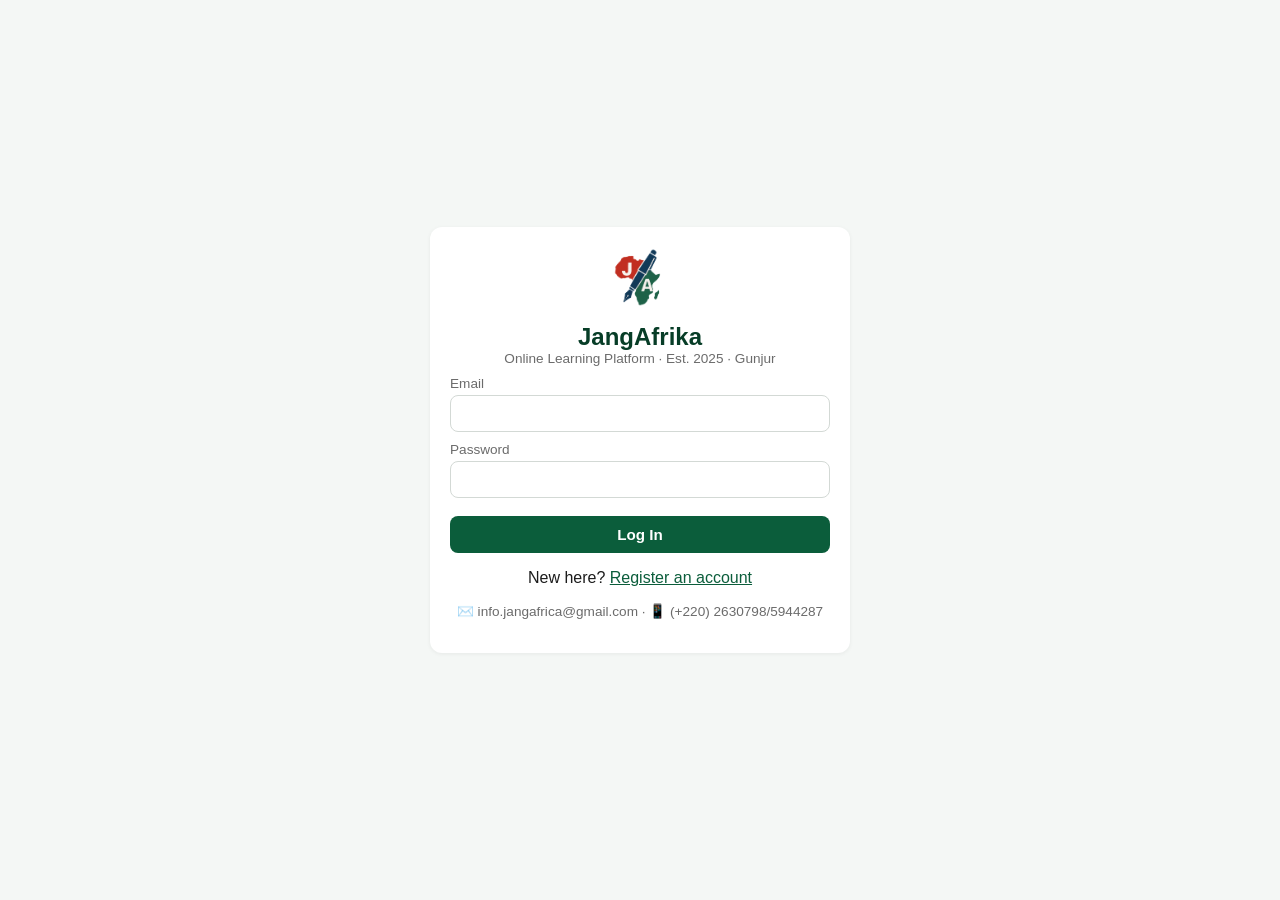
<file: student.html>
<!DOCTYPE html>
<html lang="en">
<head>
<meta charset="UTF-8">
<title>Student Dashboard — JangAfrika</title>
<meta name="viewport" content="width=device-width, initial-scale=1">
<link rel="stylesheet" href="style.css">
</head>
<body>
<header class="topbar">
  <button class="hamburger-btn no-print" id="hamburgerBtn" aria-label="Open menu">☰</button>
  <div class="brand">
    <img src="logo.png" onerror="this.style.display='none'">
    <div><h1>JangAfrika</h1><small>Student Dashboard</small></div>
  </div>
  <nav>
    <span id="whoamiName" style="display:none;"></span>
    <span id="whoamiRole" style="display:none;"></span>
  </nav>
</header>

<div class="container">
  <div class="sidebar-backdrop" id="sidebarBackdrop"></div>
  <div class="dash-layout">
  <div class="tabs no-print">
    <div class="sidebar-profile">
      <img id="sidebarPhoto" src="https://placehold.co/64x64?text=%20" alt="">
      <div class="sidebar-profile-name" id="sidebarName">—</div>
      <div class="sidebar-profile-role" id="sidebarRole">Student</div>
    </div>
    <button data-tab="summary" class="active">🏠 My Summary</button>
    <button data-tab="materials">📚 Materials</button>
    <button data-tab="assignments">📝 Assignments</button>
    <button data-tab="topics">🎯 Subjects / Topics</button>
    <button data-tab="tasks">✅ Tasks / Quizzes</button>
    <button data-tab="marks">📊 My Marks</button>
    <button data-tab="attendance">📅 My Attendance</button>
    <button data-tab="ai">🤖 AI Study Helper</button>
    <a href="profile.html" style="display:flex;align-items:center;gap:8px;margin-top:10px;color:var(--brand);text-decoration:none;font-size:.9rem;">👤 My Profile</a>
    <a href="#" class="sidebar-logout" onclick="logout()">↩ Log out</a>
  </div>

  <div class="dash-content">

  <div class="dash-header">
    <div>
      <h2>Explore Your Learning</h2>
      <p class="dash-subtitle" id="dashGreeting">Welcome back — ready for your next lesson?</p>
    </div>
    <div class="dash-header-actions no-print">
      <div class="dash-search"><input id="dashSearch" placeholder="🔍 Search this page…"></div>
      <button class="dash-bell" id="dashBellBtn">🔔<span class="dash-bell-badge hidden" id="dashBellBadge">0</span></button>
    </div>
  </div>
  <div class="card hidden" id="dashNotifPanel"></div>

  <div class="card" id="paymentBanner"></div>

  <!-- SUMMARY -->
  <div id="tab-summary" class="tabpane">
    <div class="card">
      <h2>Overall performance summary</h2>
      <div id="summaryContent"></div>
    </div>
  </div>

  <div id="tab-materials" class="tabpane hidden">
    <div class="card">
      <h2>Learning materials</h2>
      <label>Subject</label><select id="matSubjectFilter"></select>
      <table>
        <thead><tr><th>Title</th><th>Description</th><th>File</th><th>Uploaded</th></tr></thead>
        <tbody id="materialsBody"></tbody>
      </table>
    </div>
  </div>

  <div id="tab-assignments" class="tabpane hidden">
    <div class="card">
      <h2>Assignments</h2>
      <label>Subject</label><select id="asgSubjectFilter"></select>
      <table>
        <thead><tr><th>Title</th><th>Due</th><th>File</th><th>Submit</th><th>Status</th><th>Feedback</th></tr></thead>
        <tbody id="assignmentsBody"></tbody>
      </table>
    </div>
  </div>

  <div id="tab-topics" class="tabpane hidden">
    <div class="card">
      <h2>Register for a subject (class)</h2>
      <p class="muted">Registration needs at least 50% of fees paid.</p>
      <label>Subject</label><select id="regSubjectClass"></select>
      <button id="regSubjectBtn">Register for this subject</button>
    </div>
    <div class="card">
      <h2>My registered subjects</h2>
      <table>
        <thead><tr><th>Subject</th><th>Registered</th><th>Status</th></tr></thead>
        <tbody id="mySubjectsBody"></tbody>
      </table>
    </div>
    <div class="card">
      <h2>Register for a specific topic</h2>
      <p class="muted">e.g. register to learn just "Geometry" inside Mathematics. Needs at least 50% of fees paid.</p>
      <label>Subject</label><select id="regSubject"></select>
      <label>Topic</label><select id="regTopic"></select>
      <button id="regBtn">Register</button>
    </div>
    <div class="card">
      <h2>My registered topics</h2>
      <table>
        <thead><tr><th>Subject</th><th>Topic</th><th>Registered</th><th>Status</th></tr></thead>
        <tbody id="myTopicsBody"></tbody>
      </table>
    </div>
  </div>

  <div id="tab-tasks" class="tabpane hidden">
    <div class="card">
      <h2>My results</h2>
      <table>
        <thead><tr><th>Task</th><th>Score</th><th>%</th><th>Result</th><th>Recommendation</th><th>Date</th></tr></thead>
        <tbody id="myResultsBody"></tbody>
      </table>
    </div>
    <div class="card">
      <h2>📌 Assigned by your teacher</h2>
      <p class="muted">Click a task to open it and start working — right here, no extra pages.</p>
      <div id="assignedTaskTiles" class="grid cols-3"></div>
      <div id="assignedTaskQuizArea" class="hidden" style="margin-top:16px;"></div>
    </div>
    <div class="card">
      <h2>Available tasks</h2>
      <p class="muted">Click a task to open it and start working.</p>
      <div id="tasksContainer" class="grid cols-3"></div>
      <div id="taskQuizArea" class="hidden" style="margin-top:16px;"></div>
    </div>
  </div>

  <div id="tab-marks" class="tabpane hidden">
    <div class="card">
      <h2>My assessment marks</h2>
      <table>
        <thead><tr><th>Subject</th><th>Term</th><th>Assignments</th><th>Test</th><th>Exam</th><th>Score</th><th>Grade</th></tr></thead>
        <tbody id="marksBody"></tbody>
      </table>
      <button class="secondary no-print" onclick="window.print()" style="margin-top:10px;">🖨️ Print my marks</button>
    </div>
  </div>

  <div id="tab-attendance" class="tabpane hidden">
    <div class="card">
      <h2>My attendance</h2>
      <table>
        <thead><tr><th>Date</th><th>Subject</th><th>Status</th><th>Comment / reason</th></tr></thead>
        <tbody id="attendanceBody"></tbody>
      </table>
    </div>
  </div>

  <div id="tab-ai" class="tabpane hidden">
    <div class="card">
      <h2>🤖 AI Study Helper</h2>
      <p class="muted">Ask for study notes, practice questions, or an explanation on any Maths or French topic.</p>
      <label>What would you like to study?</label>
      <textarea id="aiPrompt" placeholder="e.g. Explain quadratic equations with 3 practice questions"></textarea>
      <button id="aiBtn">Generate</button>
      <div id="aiResult" class="card hidden" style="background:#f7faf8;margin-top:14px;white-space:pre-wrap;"></div>
    </div>
  </div>
  </div>
  </div>
</div>

<footer class="sitefooter">
  JangAfrika · Est. 2025, Gunjur · info.jangafrica@gmail.com · (+220) 2630798/5944287<br>
  Powered by JangAfrika
</footer>

<script src="config.js"></script>
<script src="student.js"></script>
</body>
</html>
</file>
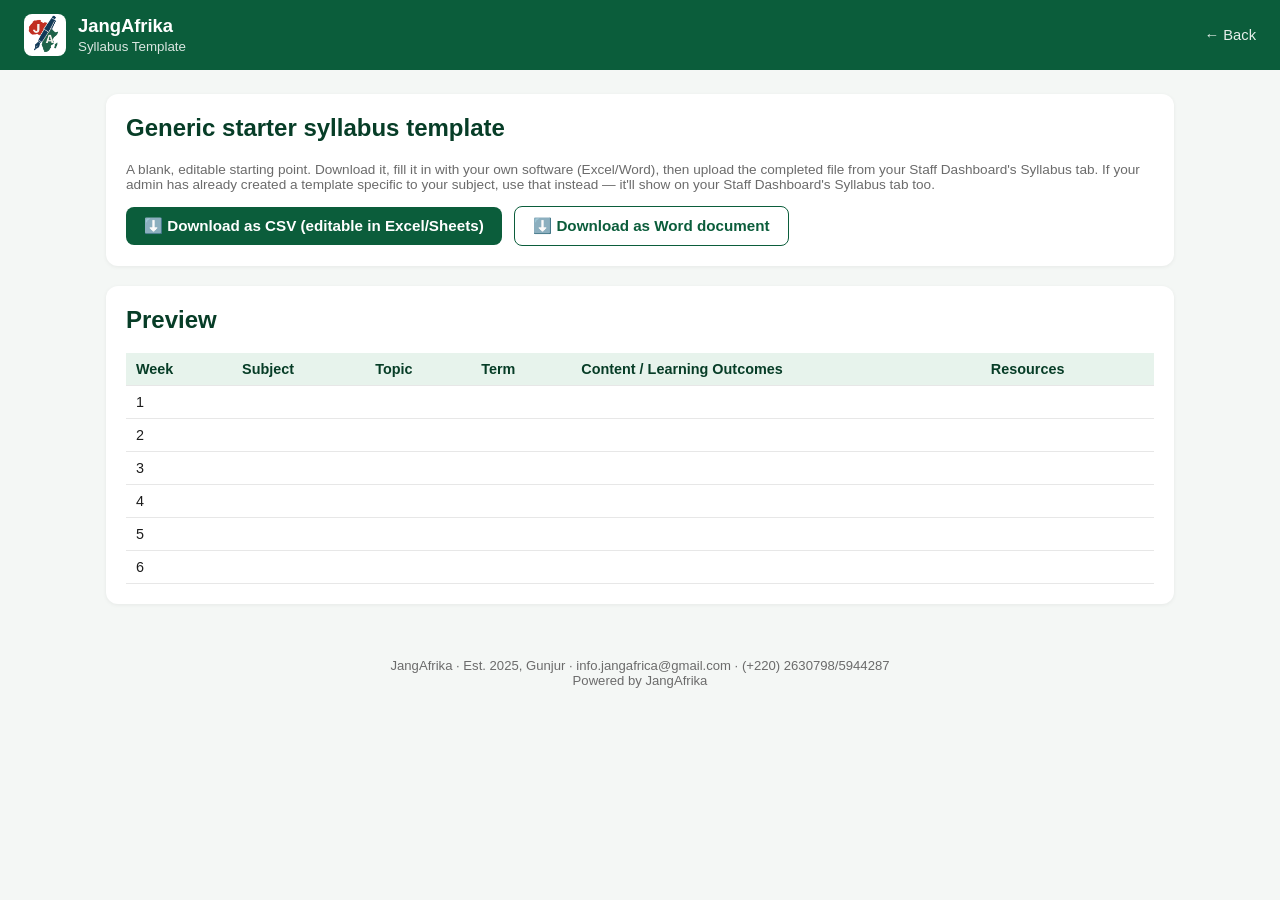
<file: syllabus-template.html>
<!DOCTYPE html>
<html lang="en">
<head>
<meta charset="UTF-8">
<title>Syllabus Template — JangAfrika</title>
<meta name="viewport" content="width=device-width, initial-scale=1">
<link rel="stylesheet" href="style.css">
</head>
<body>
<header class="topbar">
  <div class="brand">
    <img src="logo.png" onerror="this.style.display='none'">
    <div><h1>JangAfrika</h1><small>Syllabus Template</small></div>
  </div>
  <nav class="no-print"><a href="javascript:history.back()">← Back</a></nav>
</header>

<div class="container">
  <div class="card">
    <h2>Generic starter syllabus template</h2>
    <p class="muted">A blank, editable starting point. Download it, fill it in with your own software (Excel/Word), then upload the completed file from your Staff Dashboard's Syllabus tab. If your admin has already created a template specific to your subject, use that instead — it'll show on your Staff Dashboard's Syllabus tab too.</p>
    <button id="downloadCsvBtn">⬇️ Download as CSV (editable in Excel/Sheets)</button>
    <button id="downloadDocBtn" class="secondary" style="margin-left:8px;">⬇️ Download as Word document</button>
  </div>

  <div class="card">
    <h2>Preview</h2>
    <table id="previewTable">
      <thead><tr><th>Week</th><th>Subject</th><th>Topic</th><th>Term</th><th>Content / Learning Outcomes</th><th>Resources</th></tr></thead>
      <tbody>
        <tr><td>1</td><td></td><td></td><td></td><td></td><td></td></tr>
        <tr><td>2</td><td></td><td></td><td></td><td></td><td></td></tr>
        <tr><td>3</td><td></td><td></td><td></td><td></td><td></td></tr>
        <tr><td>4</td><td></td><td></td><td></td><td></td><td></td></tr>
        <tr><td>5</td><td></td><td></td><td></td><td></td><td></td></tr>
        <tr><td>6</td><td></td><td></td><td></td><td></td><td></td></tr>
      </tbody>
    </table>
  </div>
</div>

<footer class="sitefooter">
  JangAfrika · Est. 2025, Gunjur · info.jangafrica@gmail.com · (+220) 2630798/5944287<br>
  Powered by JangAfrika
</footer>

<script src="config.js"></script>
<script>
const headers = ['Week', 'Subject', 'Topic', 'Term', 'Content / Learning Outcomes', 'Resources'];
const blankRows = [1, 2, 3, 4, 5, 6].map(function (w) { return [w, '', '', '', '', '']; });

document.getElementById('downloadCsvBtn').addEventListener('click', function () {
  downloadCSV('JangAfrika_Syllabus_Template.csv', [headers].concat(blankRows));
});

document.getElementById('downloadDocBtn').addEventListener('click', function () {
  let rowsHtml = blankRows.map(function (r) {
    return '<tr>' + r.map(function (c) { return '<td style="border:1px solid #ccc;padding:6px;">' + (c || '&nbsp;') + '</td>'; }).join('') + '</tr>';
  }).join('');
  const html = '<h2>JangAfrika — Syllabus Template</h2>' +
    '<p>School: JangAfrika &nbsp; | &nbsp; Teacher: ___________________ &nbsp; | &nbsp; Subject: ___________________ &nbsp; | &nbsp; Term: ___________________</p>' +
    '<table style="border-collapse:collapse;width:100%;">' +
    '<tr>' + headers.map(function (h) { return '<th style="border:1px solid #ccc;padding:6px;background:#e7f3ec;">' + h + '</th>'; }).join('') + '</tr>' +
    rowsHtml + '</table>';
  downloadWordDoc('JangAfrika_Syllabus_Template.doc', 'JangAfrika Syllabus Template', html);
});
</script>
</body>
</html>
</file>
<file: style.css>
:root {
  --brand: #0b5d3b;
  --brand-dark: #073d27;
  --brand-light: #e7f3ec;
  --accent: #d9a441;
  --danger: #b3261e;
  --text: #1c1c1c;
  --muted: #6b6b6b;
  --card-bg: #ffffff;
  --bg: #f4f7f5;
  --radius: 12px;
}
* { box-sizing: border-box; }
body {
  margin: 0; font-family: 'Segoe UI', Roboto, Arial, sans-serif;
  background: var(--bg); color: var(--text);
}
a { color: var(--brand); }
header.topbar {
  background: var(--brand); color: #fff; padding: 14px 24px;
  display: flex; align-items: center; justify-content: space-between;
  flex-wrap: wrap; gap: 10px;
}
header.topbar .brand { display: flex; align-items: center; gap: 12px; }
header.topbar .brand img { height: 42px; width: 42px; border-radius: 8px; background: #fff; object-fit: cover; }
header.topbar h1 { font-size: 1.15rem; margin: 0; }
header.topbar small { opacity: .85; }
header.topbar nav a {
  color: #fff; text-decoration: none; margin-left: 16px; font-size: .92rem; opacity: .9;
}
header.topbar nav a:hover { opacity: 1; text-decoration: underline; }
.container { max-width: 1100px; margin: 24px auto; padding: 0 16px; }
.card {
  background: var(--card-bg); border-radius: var(--radius); padding: 20px;
  box-shadow: 0 1px 4px rgba(0,0,0,.06); margin-bottom: 20px;
}
.card h2, .card h3 { margin-top: 0; color: var(--brand-dark); }
.grid { display: grid; gap: 16px; }
.grid.cols-2 { grid-template-columns: repeat(auto-fit, minmax(280px, 1fr)); }
.grid.cols-3 { grid-template-columns: repeat(auto-fit, minmax(220px, 1fr)); }
label { display: block; font-size: .85rem; margin: 10px 0 4px; color: var(--muted); }
input, select, textarea, button {
  font-family: inherit; font-size: .95rem;
}
input[type=text], input[type=email], input[type=password], input[type=number],
input[type=date], input[type=tel], select, textarea {
  width: 100%; padding: 9px 10px; border: 1px solid #d3d9d5; border-radius: 8px;
}
textarea { min-height: 80px; resize: vertical; }
button, .btn {
  background: var(--brand); color: #fff; border: none; padding: 10px 18px;
  border-radius: 8px; cursor: pointer; font-weight: 600; display: inline-block; text-decoration: none;
}
button:hover, .btn:hover { background: var(--brand-dark); }
button.secondary, .btn.secondary { background: #fff; color: var(--brand); border: 1px solid var(--brand); }
button.danger { background: var(--danger); }
button.accent { background: var(--accent); color: #3a2a00; }
table { width: 100%; border-collapse: collapse; margin-top: 10px; font-size: .9rem; }
th, td { text-align: left; padding: 8px 10px; border-bottom: 1px solid #e7e7e7; }
th { background: var(--brand-light); color: var(--brand-dark); }
.badge {
  display: inline-block; padding: 3px 9px; border-radius: 20px; font-size: .78rem; font-weight: 600;
}
.badge.pending { background: #fdecc8; color: #7a4b00; }
.badge.active, .badge.paid, .badge.pass { background: #d7f2e2; color: #0b5d3b; }
.badge.rejected, .badge.fail, .badge.unpaid, .badge.suspended { background: #fbdad7; color: #8c1d13; }
.tabs { display: flex; gap: 6px; margin-bottom: 16px; flex-wrap: wrap; }
.tabs button { background: #fff; color: var(--brand); border: 1px solid #d3d9d5; }
.tabs button.active { background: var(--brand); color: #fff; }
.hidden { display: none !important; }
.muted { color: var(--muted); font-size: .85rem; }
footer.sitefooter {
  text-align: center; color: var(--muted); font-size: .82rem; padding: 30px 10px 40px;
}
.auth-wrap {
  min-height: 100vh; display: flex; align-items: center; justify-content: center; padding: 20px;
}
.auth-card { max-width: 420px; width: 100%; }
.auth-card .logo-row { text-align: center; margin-bottom: 10px; }
.auth-card .logo-row img { height: 64px; }
.profile-photo {
  width: 110px; height: 110px; border-radius: 50%; object-fit: cover; border: 3px solid var(--brand);
  background: var(--brand-light);
}
.task-tile {
  border: 1px solid #d3d9d5; border-radius: var(--radius); padding: 16px;
  cursor: pointer; background: #fff; transition: box-shadow .15s, border-color .15s;
  text-align: left;
}
.task-tile:hover { border-color: var(--brand); box-shadow: 0 2px 8px rgba(0,0,0,.08); }
.task-tile .task-tile-num { font-size: .78rem; color: var(--muted); text-transform: uppercase; letter-spacing: .04em; }
.task-tile .task-tile-title { font-weight: 600; color: var(--brand-dark); margin: 4px 0 8px; }

/* ---- Sidebar dashboard navigation ------------------------------------------- */
.hamburger-btn {
  display: none; background: none; border: none; color: #fff; font-size: 1.5rem;
  cursor: pointer; padding: 2px 8px; line-height: 1; margin-right: 4px;
}
.dash-layout { display: flex; gap: 20px; align-items: flex-start; }
.tabs {
  flex-direction: column; align-items: stretch; flex-wrap: nowrap; flex-shrink: 0;
  width: 220px; gap: 4px; background: var(--card-bg); border-radius: var(--radius);
  padding: 14px; box-shadow: 0 1px 4px rgba(0,0,0,.06); position: sticky; top: 16px;
  max-height: calc(100vh - 32px); overflow-y: auto;
}
.tabs button {
  width: 100%; text-align: left; justify-content: flex-start;
  display: flex; align-items: center; gap: 8px;
}
.dash-content { flex: 1; min-width: 0; }
.sidebar-backdrop { display: none; }

@media (max-width: 880px) {
  .dash-layout { display: block; }
  .hamburger-btn { display: inline-block; }
  .tabs {
    position: fixed; top: 0; left: 0; height: 100vh; width: 250px; z-index: 1000;
    border-radius: 0; transform: translateX(-105%); transition: transform .25s ease;
    max-height: none; padding-top: 20px;
  }
  .tabs.open { transform: translateX(0); box-shadow: 4px 0 18px rgba(0,0,0,.25); }
  .sidebar-backdrop.open {
    display: block; position: fixed; inset: 0; background: rgba(0,0,0,.4); z-index: 999;
  }
}

/* ---- Sidebar profile block (photo + name + role, mirrors a course-app sidebar) --- */
.sidebar-profile { text-align: center; padding: 6px 6px 16px; border-bottom: 1px solid #eef1ef; margin-bottom: 10px; }
.sidebar-profile img {
  width: 64px; height: 64px; border-radius: 50%; object-fit: cover; border: 2px solid var(--brand);
  background: var(--brand-light); margin-bottom: 8px;
}
.sidebar-profile-name { font-weight: 700; color: var(--brand-dark); font-size: .95rem; }
.sidebar-profile-role { color: var(--muted); font-size: .78rem; text-transform: uppercase; letter-spacing: .04em; }
.sidebar-logout {
  display: flex; align-items: center; gap: 8px; margin-top: 14px; padding-top: 14px;
  border-top: 1px solid #eef1ef; color: var(--danger) !important; text-decoration: none;
  font-size: .9rem; font-weight: 600;
}

/* ---- Dashboard header: title/greeting + search + notification bell -------------- */
.dash-header {
  display: flex; justify-content: space-between; align-items: flex-start; gap: 16px;
  flex-wrap: wrap; margin-bottom: 18px;
}
.dash-header h2 { margin: 0 0 4px; color: var(--brand-dark); }
.dash-header .dash-subtitle { color: var(--muted); margin: 0; font-size: .92rem; }
.dash-header-actions { display: flex; align-items: center; gap: 10px; }
.dash-search input {
  width: 220px; padding: 9px 12px; border: 1px solid #d3d9d5; border-radius: 20px; font-size: .88rem;
}
.dash-bell {
  position: relative; background: #fff; border: 1px solid #d3d9d5; border-radius: 50%;
  width: 40px; height: 40px; font-size: 1.1rem; cursor: pointer; flex-shrink: 0;
}
.dash-bell-badge {
  position: absolute; top: -4px; right: -4px; background: var(--danger); color: #fff;
  font-size: .68rem; font-weight: 700; border-radius: 10px; padding: 1px 5px; line-height: 1.3;
}
.dash-notif-panel { text-align: left; }
.dash-notif-panel ul { margin: 8px 0 0; padding-left: 18px; }
.dash-notif-panel li { margin-bottom: 4px; font-size: .9rem; }

/* ---- Course-style card tiles (subject summary, colored icon + progress bar) ----- */
.course-card-grid { display: grid; grid-template-columns: repeat(auto-fill, minmax(230px, 1fr)); gap: 14px; }
.course-card {
  border: 1px solid #e2e8e5; border-radius: var(--radius); padding: 16px; background: #fff;
}
.course-card-icon {
  width: 40px; height: 40px; border-radius: 10px; display: flex; align-items: center; justify-content: center;
  font-weight: 700; font-size: 1.1rem; color: #fff; margin-bottom: 10px;
}
.course-card-title { font-weight: 700; color: var(--brand-dark); margin-bottom: 2px; }
.course-card-meta { color: var(--muted); font-size: .8rem; margin-bottom: 10px; }
.progress-bar-track { background: #e7ece9; border-radius: 10px; height: 8px; overflow: hidden; margin-top: 4px; }
.progress-bar-fill { background: var(--brand); height: 100%; border-radius: 10px; }
.progress-bar-label { display: flex; justify-content: space-between; font-size: .78rem; color: var(--muted); margin-top: 4px; }

/* ---- Circular progress ring (conic-gradient, no libraries needed) --------------- */
.progress-ring {
  --ring-pct: 0;
  width: 84px; height: 84px; border-radius: 50%; flex-shrink: 0;
  background: conic-gradient(var(--brand) calc(var(--ring-pct) * 1%), #e7ece9 0);
  display: flex; align-items: center; justify-content: center;
}
.progress-ring-inner {
  width: 64px; height: 64px; border-radius: 50%; background: #fff;
  display: flex; align-items: center; justify-content: center; flex-direction: column;
}
.progress-ring-value { font-weight: 700; color: var(--brand-dark); font-size: 1rem; }
.progress-ring-suffix { font-size: .65rem; color: var(--muted); }

@media print {
  header.topbar, .no-print, footer.sitefooter, nav, button { display: none !important; }
  body { background: #fff; }
  .card { box-shadow: none; border: 1px solid #ccc; }
}
</file>
